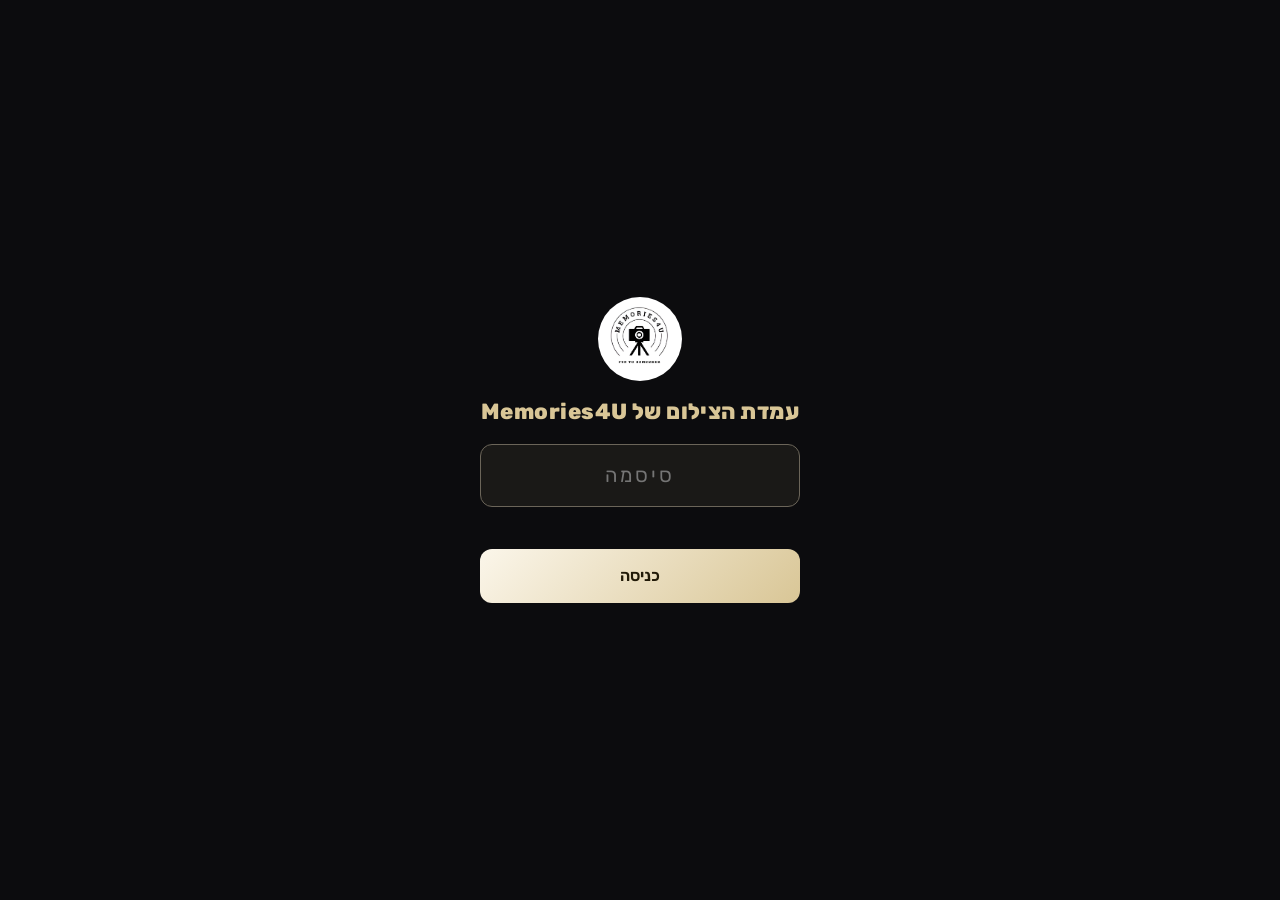
<file: index.html>
<!DOCTYPE html>
<html lang="he" dir="rtl">
<head>
<meta charset="UTF-8">
<meta name="viewport" content="width=device-width, initial-scale=1, maximum-scale=1, viewport-fit=cover">
<meta name="robots" content="noindex, nofollow">
<!-- Hints the browser to always re-check for a fresh index.html instead of
     serving a stale cached copy - matters most for the iOS "Add to Home
     Screen" standalone app, which otherwise can keep running old code for
     a while after a new version is deployed. The app.js/style.css links
     below carry their own ?v= cache-busting query string for the same
     reason - bump it whenever those files change. -->
<meta http-equiv="Cache-Control" content="no-cache, must-revalidate">
<meta name="theme-color" content="#0C0C0E">
<meta name="apple-mobile-web-app-capable" content="yes">
<meta name="apple-mobile-web-app-status-bar-style" content="black-translucent">
<meta name="apple-mobile-web-app-title" content="Memories4U">
<meta name="mobile-web-app-capable" content="yes">
<title>עמדת צילום | Memories4U</title>
<link rel="icon" type="image/svg+xml" href="assets/img/favicon.svg">
<link rel="apple-touch-icon" href="assets/img/apple-touch-icon.png">
<link rel="manifest" href="manifest.json">
<link rel="preconnect" href="https://fonts.googleapis.com">
<link rel="preconnect" href="https://fonts.gstatic.com" crossorigin>
<link rel="stylesheet" href="assets/css/style.css?v=20261029r">
<link rel="stylesheet" href="https://fonts.googleapis.com/css2?family=Great+Vibes&family=Dancing+Script:wght@600&family=Playfair+Display:ital@1&family=Amatic+SC:wght@700&family=Caveat:wght@600&family=Cormorant+Garamond:ital@1&family=Suez+One&family=Frank+Ruhl+Libre:ital,wght@0,500;1,500&family=Bellefair&family=Miriam+Libre:wght@700&family=Secular+One&family=Heebo:wght@700&family=David+Libre:wght@700&family=Alex+Brush&family=Allura&family=Parisienne&family=Tangerine:wght@700&family=Pinyon+Script&family=Mrs+Saint+Delafield&family=Sacramento&family=Yellowtail&display=swap">
<style>
  html, body {
    height: 100%;
    overflow: hidden;
    background: var(--color-bg);
    -webkit-user-select: none;
    user-select: none;
    touch-action: manipulation;
  }
  body { display: flex; flex-direction: column; }

  .screen {
    position: fixed;
    inset: 0;
    display: none;
    flex-direction: column;
    background: var(--color-bg);
  }
  .screen.active { display: flex; }

  /* ---- Lock screen ---- */
  #screen-lock {
    align-items: center;
    justify-content: center;
    padding: 24px;
    text-align: center;
    gap: 18px;
  }
  #screen-lock .badge { width: 84px; height: 84px; border-radius: 50%; }
  #screen-lock h1 {
    font-family: var(--font-heading);
    color: var(--color-gold);
    font-size: 22px;
    margin: 0;
    letter-spacing: .02em;
  }
  #lock-form {
    display: flex;
    flex-direction: column;
    gap: 12px;
    width: 100%;
    max-width: 320px;
  }
  #lock-input {
    font-family: var(--font-body);
    font-size: 20px;
    padding: 14px 16px;
    border-radius: 12px;
    border: 1px solid var(--color-border-input);
    background: var(--color-surface);
    color: var(--color-text);
    text-align: center;
    letter-spacing: .15em;
  }
  #lock-input:focus { outline: 2px solid var(--color-focus); }
  #lock-error {
    color: var(--color-error);
    font-size: 14px;
    min-height: 18px;
  }

  /* ---- Welcome screen ---- */
  #screen-welcome {
    align-items: center;
    justify-content: flex-end;
    text-align: center;
    background-image: url('assets/img/logo-welcome-bg.png');
    background-size: cover;
    background-position: center;
    padding-bottom: calc(12px + env(safe-area-inset-bottom));
  }
  /* ---- Ready screen (branded splash between welcome/settings and the
     camera) - same giant-logo background as the welcome screen, just
     without the settings gear. ---- */
  #screen-ready {
    align-items: center;
    justify-content: flex-end;
    text-align: center;
    background-image: url('assets/img/logo-welcome-bg.png');
    background-size: cover;
    background-position: center;
    padding-bottom: calc(12px + env(safe-area-inset-bottom));
  }
  #ready-start-btn {
    width: 150px;
    height: 150px;
    border-radius: 50%;
    flex-direction: column;
    white-space: normal;
    text-align: center;
    line-height: 1.2;
    padding: 10px;
    gap: 2px;
    background: #fff;
  }
  #ready-start-btn-logo {
    width: 76px;
    height: 76px;
    object-fit: contain;
  }
  #ready-start-btn span {
    font-size: 13px;
    font-weight: 700;
    color: #17140b;
  }
  /* A dark scrim behind the bottom of the screen, not just around the
     text - whatever is in the uploaded background photo down there
     (a logo, a line of text) fades out on its own, instead of relying
     on guessing how much space to leave clear above it. */
  #screen-welcome::before {
    content: '';
    position: absolute;
    inset: auto 0 0 0;
    height: 55%;
    background: linear-gradient(to bottom, rgba(12,12,14,0), rgba(12,12,14,.6) 45%, rgba(12,12,14,.92) 100%);
    pointer-events: none;
    z-index: 1;
  }
  #welcome-title {
    position: absolute;
    top: calc(26px + env(safe-area-inset-top));
    left: 0; right: 0;
    z-index: 5;
    text-align: center;
    font-family: var(--font-heading);
    font-weight: 700;
    font-size: 18px;
    color: var(--color-gold);
    text-shadow: 0 2px 8px rgba(0,0,0,.8);
    pointer-events: none;
  }
  #welcome-settings-group, #ready-back-group {
    position: absolute;
    top: calc(14px + env(safe-area-inset-top));
    z-index: 6;
    display: flex;
    flex-direction: column;
    align-items: center;
    gap: 4px;
  }
  #welcome-settings-group { left: 14px; }
  #ready-back-group { right: 14px; }
  #welcome-settings-group .floating-btn-label, #ready-back-group .floating-btn-label {
    font-size: 10px;
    color: var(--color-gold);
    text-shadow: 0 1px 6px rgba(0,0,0,.9), 0 1px 2px #000;
  }
  #brb-settings-btn {
    position: absolute;
    top: calc(14px + env(safe-area-inset-top));
    left: calc(14px + env(safe-area-inset-left));
  }
  #welcome-settings-btn, #ready-back-btn, #brb-settings-btn {
    opacity: .8;
    width: 52px;
    height: 52px;
    border-radius: 50%;
    background: var(--color-surface-2);
    border: 1px solid var(--color-border);
    color: var(--color-gold);
    display: flex;
    align-items: center;
    justify-content: center;
    font-size: 24px;
    cursor: pointer;
  }
  /* No solid card behind the text - on some background photos it showed
     up as an ugly visible gray box. Legibility comes from the scrim
     above plus text-shadow. */
  #welcome-content {
    position: relative;
    z-index: 2;
    display: flex;
    flex-direction: column;
    align-items: center;
    gap: 8px;
    padding: 0 24px;
    width: calc(100% - 48px);
    max-width: 360px;
  }
  /* The default background is already the full business logo (see
     #screen-welcome), and an uploaded custom photo replaces it via an
     inline style that overrides this - either way the small round badge
     next to the title would just be a redundant second logo. */
  #welcome-content .badge { display: none; }
  /* The logo background speaks for itself by default; the title text is
     only useful as a fallback caption over a custom (non-logo) photo. */
  #welcome-content h1 { display: none; }
  #screen-welcome.has-bg #welcome-content h1 { display: block; }
  #welcome-content h1 {
    font-family: var(--font-heading);
    color: var(--color-gold);
    font-size: 22px;
    margin: 0;
    letter-spacing: .02em;
    text-shadow: 0 2px 10px rgba(0,0,0,.9), 0 1px 3px #000;
  }
  #welcome-start-btn { font-size: 14px; box-shadow: 0 4px 20px rgba(0,0,0,.5); }

  /* ---- Event settings panel (staff only) ---- */
  #settings-panel {
    position: fixed; inset: 0;
    background: rgba(0,0,0,.75);
    display: none;
    align-items: center; justify-content: center;
    z-index: 30;
    padding: 20px;
  }
  #settings-panel.active { display: flex; }
  #settings-box {
    background: var(--color-surface);
    border: 1px solid var(--color-border);
    border-radius: 16px;
    padding: 10px;
    max-width: 460px;
    width: 100%;
    max-height: 95vh;
    overflow-y: auto;
    display: flex;
    flex-direction: column;
    gap: 7px;
  }
  #settings-box #settings-close-btn { padding: 12px; font-size: 15px; }
  #settings-box h2 {
    font-family: var(--font-heading);
    color: var(--color-gold);
    font-size: 21px;
    margin: 0;
    text-align: center;
    white-space: nowrap;
  }
  .settings-title-row { display: grid; grid-template-columns: 1fr auto 1fr; align-items: center; gap: 8px; }
  .settings-title-row h2 { grid-column: 2; }
  .settings-title-row .btn { grid-column: 3; justify-self: end; }
  /* Each group of settings sits in its own subtly-recessed card, with clear
     air between cards (the gap on #settings-box) doing the separation, so a
     screenful of buttons reads as a handful of clearly labelled groups. */
  .settings-section {
    background: var(--color-bg);
    border: 1px solid var(--color-border);
    border-radius: 12px;
    padding: 7px 10px;
    display: flex;
    flex-direction: column;
    gap: 5px;
  }
  .settings-section .settings-label { margin-top: 0; }
  .settings-section .settings-label + .settings-label { margin-top: 3px; }
  .settings-section > .btn { width: 100%; padding: 9px 12px; font-size: 14px; }
  .settings-section-title {
    font-family: var(--font-heading);
    color: var(--color-gold);
    font-size: 15px;
    font-weight: 700;
    letter-spacing: .01em;
    text-align: center;
    margin: 0;
  }
  .welcome-bg-row { display: flex; gap: 8px; }
  .welcome-bg-row label.btn { display: flex; align-items: center; justify-content: center; text-align: center; cursor: pointer; }
  .welcome-bg-row label.btn, .welcome-bg-reset-btn { flex: 1; padding: 9px 12px; font-size: 14px; }
  .visually-hidden {
    position: absolute; width: 1px; height: 1px; margin: -1px; padding: 0;
    overflow: hidden; clip: rect(0,0,0,0); white-space: nowrap; border: 0;
  }
  .settings-title-row .btn { padding: 8px 10px; font-size: 12px; white-space: nowrap; }
  .active-event-row { display: flex; align-items: center; gap: 8px; margin: 2px 0; }
  .active-event-label-big {
    font-family: var(--font-heading);
    color: var(--color-gold);
    font-size: 16px;
    font-weight: 700;
    text-align: center;
    background: var(--color-surface-2);
    border: 1px solid var(--color-border);
    border-radius: 10px;
    padding: 9px;
    margin: 0;
    flex: 1;
    min-width: 0;
  }
  .active-event-clear-btn { padding: 9px 12px; font-size: 14px; white-space: nowrap; }
  .settings-label {
    font-size: 13px;
    color: var(--color-text-muted);
    margin-top: 6px;
    text-align: center;
  }
  #welcome-bg-input {
    font-size: 13px;
    color: var(--color-text);
  }
  .settings-mode-row { display: flex; gap: 8px; }
  .settings-mode-row .btn { flex: 1; padding: 9px 12px; font-size: 14px; }
  .settings-mode-row .btn.active { background: var(--gradient-vivid); color: #211a08; }
  .save-event-row { display: flex; gap: 8px; }
  .save-event-row input[type="text"] {
    flex: 1;
    font-family: var(--font-body);
    font-size: 16px;
    padding: 10px 12px;
    border-radius: 10px;
    border: 1px solid var(--color-border-input);
    background: var(--color-bg);
    color: var(--color-text);
  }
  .save-event-row .btn { padding: 10px 14px; font-size: 14px; white-space: nowrap; }
  #saved-events-list { display: flex; flex-direction: column; gap: 6px; }
  .saved-event-row {
    display: flex;
    flex-direction: column;
    gap: 6px;
    background: var(--color-bg);
    border: 1px solid var(--color-border);
    border-radius: 10px;
    padding: 8px 10px;
  }
  .saved-event-row-top { display: flex; align-items: center; justify-content: space-between; gap: 8px; }
  .saved-event-row-actions { display: flex; gap: 3px; }
  .saved-event-row-actions .btn { flex: 1; min-width: 0; }
  .saved-event-row-actions .btn[disabled] { opacity: .35; }
  .saved-event-name {
    font-size: 14px;
    font-weight: 700;
    color: var(--color-text);
    background: var(--color-surface-2);
    border: 1px solid var(--color-border);
    border-radius: 8px;
    padding: 8px 10px;
    width: 100%;
    min-width: 0;
    overflow: hidden;
    text-overflow: ellipsis;
    white-space: nowrap;
    text-align: center;
    box-sizing: border-box;
  }
  .saved-event-name-input {
    flex: 1; font-size: 13px; color: var(--color-text);
    background: var(--color-surface); border: 1px solid var(--color-gold);
    border-radius: 6px; padding: 4px 8px; min-width: 0;
  }
  .saved-event-row .btn { padding: 6px 2px; font-size: 15px; }
  .saved-event-row .btn-icon-label {
    display: block;
    font-size: 6.5px;
    margin-top: 2px;
    color: var(--color-text-muted);
    white-space: normal;
    line-height: 1.15;
    overflow-wrap: break-word;
  }

  /* ---- Generic small modal (event info / print bridge address) ----
     Plain on-screen modals instead of window.prompt(), which was found
     to freeze the live camera video on iOS. */
  .modal-overlay {
    position: fixed; inset: 0;
    background: rgba(0,0,0,.75);
    display: none;
    align-items: center; justify-content: center;
    z-index: 30;
    padding: 20px;
  }
  .modal-overlay.active { display: flex; }
  #confirm-modal { z-index: 60; }
  .modal-box {
    background: var(--color-surface);
    border: 1px solid var(--color-border);
    border-radius: 16px;
    padding: 20px;
    max-width: 360px;
    width: 100%;
    display: flex;
    flex-direction: column;
    gap: 10px;
  }
  #events-manager-panel .modal-box { max-width: 420px; max-height: 86vh; overflow-y: auto; }
  .modal-box h2 {
    font-family: var(--font-heading);
    color: var(--color-gold);
    font-size: 18px;
    margin: 0 0 6px;
  }
  .modal-box input[type="text"], .modal-box input[type="password"] {
    font-family: var(--font-body);
    font-size: 16px;
    padding: 12px 14px;
    border-radius: 10px;
    border: 1px solid var(--color-border-input);
    background: var(--color-bg);
    color: var(--color-text);
  }
  .modal-box input[type="password"] { text-align: center; letter-spacing: .15em; }
  .modal-error { color: var(--color-error); font-size: 13px; min-height: 16px; margin: 0; }
  .modal-actions { display: flex; gap: 8px; margin-top: 6px; }
  .modal-actions .btn { flex: 1; }

  .btn {
    font-family: var(--font-heading);
    font-weight: 600;
    font-size: 16px;
    border: none;
    border-radius: 12px;
    padding: 14px 20px;
    cursor: pointer;
    background: var(--gradient-vivid);
    color: #211a08;
  }
  .btn:active { transform: scale(.97); }
  .btn-ghost {
    background: var(--color-surface-2);
    color: var(--color-text);
    border: 1px solid var(--color-border);
  }

  /* ---- Top bar ---- */
  /* No solid fill - it was showing up as a visible gray bar/square
     sitting above whatever's underneath (the photo, the camera feed).
     The icon buttons already have their own circular background, and
     the brand text gets a shadow instead, so the bar blends in. */
  .topbar {
    display: flex;
    align-items: center;
    justify-content: space-between;
    padding: calc(10px + env(safe-area-inset-top)) 14px 10px;
    z-index: 5;
  }
  .topbar .brand {
    font-family: var(--font-heading);
    color: var(--color-gold);
    font-weight: 700;
    font-size: 15px;
    letter-spacing: .04em;
    text-shadow: 0 1px 6px rgba(0,0,0,.9), 0 1px 2px #000;
  }
  .gallery-title-wrap { display: flex; flex-direction: column; align-items: center; gap: 2px; }
  #screen-gallery.guest-gallery .topbar { position: relative; }
  #screen-gallery.guest-gallery .gallery-title-wrap { position: absolute; left: 50%; transform: translateX(-50%); top: calc(10px + env(safe-area-inset-top)); }
  .gallery-event-name { font-size: 15px; font-weight: 700; color: var(--color-text, #f5f0e6); text-shadow: 0 1px 4px rgba(0,0,0,.9); max-width: 60vw; white-space: nowrap; overflow: hidden; text-overflow: ellipsis; }
  .gallery-event-name:empty { display: none; }
  .gallery-count-label {
    font-size: 11px;
    color: var(--color-text-muted);
    text-shadow: 0 1px 4px rgba(0,0,0,.9);
  }
  .topbar .icon-btn {
    width: 40px; height: 40px;
    border-radius: 50%;
    background: var(--color-surface-2);
    border: 1px solid var(--color-border);
    color: var(--color-gold);
    display: flex; align-items: center; justify-content: center;
    font-size: 18px;
    cursor: pointer;
  }
  .trash-viewer .icon-btn { width: 44px; height: 44px; flex-shrink: 0; border-radius: 50%; background: var(--color-surface-2); border: 1px solid var(--color-border); color: var(--color-gold); display: flex; align-items: center; justify-content: center; font-size: 22px; cursor: pointer; }
  .icon-btn-spacer { width: 40px; height: 40px; flex-shrink: 0; }
  /* Still building, running quietly in the background - gold pulse. */
  .zip-building { animation: btn-pulse-gold 1s ease-in-out infinite; border-color: var(--color-gold) !important; }
  @keyframes btn-pulse-gold { 0%, 100% { box-shadow: 0 0 0 0 rgba(217,198,150,.55); } 50% { box-shadow: 0 0 0 7px rgba(217,198,150,0); } }
  /* File is ready and waiting for the tap that delivers it - solid green,
     unmistakably different from the gold "still working" pulse. */
  .pulse-ready { animation: btn-pulse-green 1s ease-in-out infinite; border-color: #4caf50 !important; background: rgba(76,175,80,.18) !important; color: #7ddc81 !important; }
  @keyframes btn-pulse-green { 0%, 100% { box-shadow: 0 0 0 0 rgba(76,175,80,.55); } 50% { box-shadow: 0 0 0 7px rgba(76,175,80,0); } }
  .topbar-actions { display: flex; align-items: flex-start; gap: 8px; }
  .topbar-actions .icon-btn:disabled { opacity: .35; cursor: default; }
  .icon-btn-group { display: flex; flex-direction: column; align-items: center; gap: 3px; }
  .icon-btn-group .icon-btn-label {
    font-size: 9px;
    color: var(--color-text-muted);
    line-height: 1;
    white-space: nowrap;
  }
  #screen-result .icon-btn-group .icon-btn-label { font-size: 11px; }
  .topbar .camera-last-photo-btn { width: 64px; height: 64px; padding: 0; overflow: hidden; }
  .camera-last-photo-btn img { width: 100%; height: 100%; object-fit: cover; border-radius: 50%; }
  .shot-thumbs {
    position: absolute;
    bottom: 56px; left: 0; right: 0;
    display: flex;
    justify-content: center;
    gap: 14px;
    z-index: 3;
    pointer-events: none;
  }
  .shot-thumb {
    position: relative;
    width: 84px; height: 84px;
    border-radius: 14px;
    border: 3px solid rgba(255,255,255,.5);
    background: rgba(0,0,0,.35) center/cover no-repeat;
  }
  .shot-thumb.filled { border-color: var(--color-gold); }
  /* The shot number stays visible (as a small badge) even once the
     thumbnail fills with the actual photo, instead of disappearing -
     easier to tell shots 1/2/3 apart at a glance mid-sequence. */
  .shot-thumb span {
    position: absolute;
    bottom: 4px; right: 4px;
    min-width: 22px; height: 22px;
    padding: 0 4px;
    border-radius: 999px;
    background: rgba(0,0,0,.65);
    display: flex; align-items: center; justify-content: center;
    color: #fff;
    font-family: var(--font-heading);
    font-weight: 700;
    font-size: 14px;
  }

  /* ---- Camera screen ---- */
  #screen-camera { background: #000; }
  .cam-wrap {
    position: relative;
    flex: 1;
    overflow: hidden;
    background: #000;
  }
  #video {
    position: absolute; inset: 0;
    width: 100%; height: 100%;
    object-fit: cover;
    transform: scaleX(-1);
  }
  #flash {
    position: absolute; inset: 0;
    background: #fff;
    opacity: 0;
    pointer-events: none;
  }
  #countdown {
    position: absolute; inset: 0;
    display: flex; align-items: center; justify-content: center;
    pointer-events: none;
    opacity: 0;
    transition: opacity .15s ease;
  }
  .countdown-ring {
    position: absolute;
    width: 300px; height: 300px;
    transform: rotate(-90deg);
  }
  .countdown-ring-track {
    fill: none;
    stroke: rgba(255,255,255,.25);
    stroke-width: 6;
  }
  #countdown-ring-progress {
    fill: none;
    stroke: var(--color-gold);
    stroke-width: 6;
    stroke-linecap: round;
    stroke-dasharray: 326.7;
    stroke-dashoffset: 326.7;
  }
  #countdown-ring-progress.running {
    animation: countdown-ring-fill .8s linear forwards;
  }
  @keyframes countdown-ring-fill {
    from { stroke-dashoffset: 0; }
    to { stroke-dashoffset: 326.7; }
  }
  #countdown-number {
    position: relative;
    font-family: var(--font-heading);
    font-size: 140px;
    font-weight: 800;
    color: #fff;
    text-shadow: 0 4px 24px rgba(0,0,0,.6);
  }
  #shot-indicator {
    position: absolute;
    top: 14px; left: 0; right: 0;
    text-align: center;
    color: #fff;
    font-family: var(--font-heading);
    font-weight: 700;
    font-size: 14px;
    text-shadow: 0 2px 8px rgba(0,0,0,.6);
    pointer-events: none;
    opacity: 0;
    transition: opacity .2s ease;
  }
  #shot-indicator.show { opacity: 1; }
  .mode-toggle {
    position: absolute;
    top: 14px; left: 50%;
    transform: translateX(-50%);
    display: flex;
    background: rgba(12,12,14,.55);
    border: 1px solid rgba(217,198,150,.4);
    border-radius: 999px;
    padding: 4px;
    gap: 4px;
    z-index: 3;
  }
  .mode-toggle button {
    font-family: var(--font-body);
    font-size: 13px;
    font-weight: 600;
    border: none;
    border-radius: 999px;
    padding: 7px 14px;
    background: transparent;
    color: rgba(255,255,255,.75);
    cursor: pointer;
  }
  .mode-toggle button.active {
    background: var(--gradient-vivid);
    color: #211a08;
  }
  .cam-hint {
    position: absolute;
    bottom: 14px; left: 0; right: 0;
    text-align: center;
    color: rgba(255,255,255,.85);
    font-size: 13px;
    pointer-events: none;
  }
  .cam-controls {
    display: flex;
    align-items: center;
    justify-content: center;
    padding: 18px 18px calc(18px + env(safe-area-inset-bottom));
    background: var(--color-bg-alt);
  }
  #shutter-btn {
    width: 120px; height: 120px;
    border-radius: 50%;
    background: #fff;
    border: 6px solid var(--color-gold-soft);
    cursor: pointer;
    padding: 0;
    overflow: hidden;
  }
  #shutter-btn img { width: 100%; height: 100%; object-fit: cover; border-radius: 50%; }
  #shutter-btn:active { transform: scale(.94); }
  #shutter-btn[disabled] { opacity: .5; }
  .cam-error {
    position: absolute; inset: 0;
    display: flex; flex-direction: column; align-items: center; justify-content: center;
    gap: 12px; padding: 24px; text-align: center;
    color: var(--color-text-muted);
    background: var(--color-bg);
  }

  /* ---- Result screen ---- */
  #screen-result { align-items: center; }
  /* #screen-result centers its children, which used to be fine for the
     topbar since it had 3 items spanning its own width - but with only
     the back button left, that centered the whole (now content-sized)
     topbar box instead of pinning the button to the screen's edge. */
  #screen-result .topbar { align-self: stretch; }
  .result-photo-wrap {
    position: relative;
    overflow: hidden;
    flex: 1;
    width: 100%;
    display: flex;
    align-items: center;
    justify-content: center;
    padding: 12px;
    min-height: 0;
  }
  #result-canvas-view {
    max-width: 100%;
    max-height: 100%;
    border-radius: 10px;
    box-shadow: var(--shadow-gold);
  }
  .result-fab-col {
    position: absolute;
    top: 50%;
    /* Pulled in further from the screen edge than a plain safe-area
       inset would give - the physical booth enclosure/stand around the
       iPad sits close enough to the glass that icons right at the edge
       were getting physically blocked/hard to reach. */
    left: calc(12px + env(safe-area-inset-left) + 44px);
    transform: translateY(-50%);
    display: flex;
    flex-direction: column;
    gap: 20px;
    z-index: 4;
  }
  .result-fab-col-right {
    position: absolute;
    top: 50%;
    right: calc(12px + env(safe-area-inset-right) + 44px);
    transform: translateY(-50%);
    display: flex;
    flex-direction: column;
    gap: 20px;
    z-index: 4;
  }
  /* Prev/next through the admin gallery without bouncing back to the grid
     each time - staff only (never shown for a guest's own just-taken
     photo). Overlaid on the photo itself, just inside the fab columns. */
  .result-nav-btn {
    position: absolute;
    top: 50%;
    transform: translateY(-50%);
    width: 44px;
    height: 44px;
    border-radius: 50%;
    background: rgba(12,12,14,.6);
    border: 1px solid var(--color-border);
    color: var(--color-gold);
    font-size: 26px;
    line-height: 1;
    display: flex;
    align-items: center;
    justify-content: center;
    z-index: 5;
    cursor: pointer;
  }
  .result-nav-btn[disabled] { opacity: .3; }
  /* This is an RTL app - "previous" (toward the newest photo) reads as
     going back toward the start of the gallery grid, which in RTL sits on
     the RIGHT; "next" (toward older photos) continues further into the
     grid, which reads LEFT. Positioned opposite their glyph's own visual
     side so each arrow points inward, toward the photo it's about to
     reveal, matching common carousel convention. */
  .result-nav-prev { right: calc(12px + env(safe-area-inset-right) + 44px + 60px); }
  .result-nav-next { left: calc(12px + env(safe-area-inset-left) + 44px + 60px); }
  .fab-item {
    display: flex;
    flex-direction: column;
    align-items: center;
    gap: 5px;
  }
  .fab-btn {
    width: 92px;
    height: 92px;
    border-radius: 50%;
    border: 1px solid var(--color-border);
    background: rgba(12,12,14,.72);
    color: var(--color-gold);
    font-size: 40px;
    display: flex;
    align-items: center;
    justify-content: center;
    cursor: pointer;
    box-shadow: 0 4px 16px rgba(0,0,0,.4);
  }
  .fab-btn:active { transform: scale(.94); }
  .fab-btn[disabled] { opacity: .55; }
  .fab-btn.active {
    background: var(--color-gold);
    color: #211a08;
    border-color: var(--color-gold);
  }
  .fab-label {
    font-family: var(--font-body);
    font-size: 14px;
    font-weight: 600;
    color: var(--color-text);
    text-shadow: 0 1px 4px rgba(0,0,0,.8);
  }
  .copies-stepper {
    display: flex;
    align-items: center;
    gap: 7px;
    background: rgba(12,12,14,.72);
    border: 1px solid var(--color-border);
    border-radius: 999px;
    padding: 3px 9px;
  }
  .copies-stepper button {
    width: 22px; height: 22px;
    border-radius: 50%;
    border: none;
    background: var(--color-gold);
    color: #211a08;
    font-size: 15px;
    font-weight: 700;
    line-height: 1;
    cursor: pointer;
  }
  .copies-stepper span {
    font-size: 15px;
    font-weight: 600;
    color: var(--color-text);
    min-width: 14px;
    text-align: center;
  }
  .fab-btn-danger { color: #e06a5f; }
  /* GIF button reads as a wordmark instead of an icon - the 40px emoji
     font-size above is far too big for plain text at this button size. */
  #btn-gif {
    font-family: var(--font-heading);
    font-size: 20px;
    font-weight: 700;
    letter-spacing: .02em;
  }
  /* ---- Gallery screen ---- */
  #screen-gallery { }
  .gallery-grid {
    flex: 1;
    overflow-y: auto;
    display: grid;
    grid-template-columns: repeat(auto-fill, minmax(84px, 1fr));
    grid-auto-rows: max-content;
    gap: 8px;
    padding: 10px;
  }
  .gallery-item {
    display: flex;
    flex-direction: column;
    align-self: start;
    border-radius: 8px;
    overflow: hidden;
    border: 1px solid var(--color-border);
    cursor: pointer;
    background: var(--color-surface);
  }
  .gallery-item.selected { border: 3px solid var(--color-gold); }
  .gallery-item-photo { position: relative; aspect-ratio: 1/3; }
  .gallery-item-date {
    padding: 3px 6px;
    background: var(--color-surface-2);
    color: var(--color-gold);
    font-size: 10.5px;
    line-height: 1.5;
    text-align: center;
    pointer-events: none;
    direction: ltr; /* without this, RTL bidi reorders date vs time between each other */
  }
  .trash-event {
    position: absolute; left: 0; right: 0; bottom: 0;
    padding: 3px 6px;
    background: rgba(12,12,14,.78);
    color: var(--color-text);
    font-size: 11px;
    text-align: center;
    white-space: nowrap; overflow: hidden; text-overflow: ellipsis;
  }
  /* In selection mode a horizontal drag across tiles selects them (like the
     Photos app) while a vertical drag still scrolls the grid. */
  .trash-view-btn {
    position: absolute; top: 6px; right: 6px;
    width: 34px; height: 34px; border-radius: 50%;
    background: rgba(12,12,14,.75); border: 1.5px solid var(--color-gold);
    font-size: 16px; line-height: 1; padding: 0; cursor: pointer;
    display: flex; align-items: center; justify-content: center;
  }
  .trash-viewer {
    position: fixed; inset: 0; z-index: 40; background: #000;
    display: none; flex-direction: column;
    padding-bottom: env(safe-area-inset-bottom);
  }
  .trash-viewer.active { display: flex; }
  .trash-viewer-top { display: flex; align-items: center; justify-content: space-between; padding: calc(10px + env(safe-area-inset-top)) 14px 10px; }
  .trash-viewer-event { color: var(--color-text); font-size: 14px; text-align: center; }
  .trash-viewer-body { flex: 1; min-height: 0; display: flex; align-items: center; justify-content: center; padding: 0 64px; }
  .trash-viewer-frame { position: relative; display: flex; max-width: 100%; }
  .trash-viewer-frame img { display: block; max-width: 100%; max-height: calc(100dvh - 190px - env(safe-area-inset-top) - env(safe-area-inset-bottom)); object-fit: contain; }
  .trash-viewer-frame .icon-btn { position: absolute; top: 50%; transform: translateY(-50%); }
  #trash-viewer-prev { left: calc(100% + 10px); }
  #trash-viewer-next { right: calc(100% + 10px); }
  .trash-viewer-actions { display: flex; gap: 10px; justify-content: center; padding: 12px 14px 16px; }
  .gallery-grid.selecting .gallery-item { touch-action: pan-y; }
  .gallery-grid.selecting img { pointer-events: none; -webkit-touch-callout: none; }
  .gallery-item-photo img { width: 100%; height: 100%; object-fit: contain; display: block; }
  .gallery-check {
    position: absolute;
    top: 6px; left: 6px;
    width: 26px; height: 26px;
    border-radius: 50%;
    background: rgba(12,12,14,.75);
    border: 1.5px solid var(--color-gold);
    color: var(--color-gold);
    font-size: 15px;
    font-weight: 700;
    display: flex;
    align-items: center;
    justify-content: center;
  }
  .gallery-empty {
    flex: 1; display: flex; align-items: center; justify-content: center;
    color: var(--color-text-muted); font-size: 15px; padding: 24px; text-align: center;
  }
  .gallery-toolbar {
    display: flex;
    gap: 8px;
    padding: 10px 14px 0;
  }
  .gallery-toolbar .btn { flex: 1; padding: 9px; font-size: 13px; }

  /* ---- Print layout (fallback path only - used when the print-bridge
     isn't reachable and the OS print dialog is used directly; paper size
     is whatever the user picks there, so this fills it responsively
     rather than forcing a fixed physical size) ---- */
  #print-area { display: none; }
  @media print {
    html, body { background: #fff !important; }
    body > *:not(#print-area) { display: none !important; }
    #print-area {
      display: flex !important;
      align-items: center;
      justify-content: center;
      width: 100%;
      height: 100vh;
    }
    #print-area img { max-width: 100%; max-height: 100%; object-fit: contain; }
    @page { margin: 0.25in; }
  }

  #qr-panel {
    position: fixed; inset: 0;
    background: rgba(0,0,0,.75);
    display: none;
    align-items: center; justify-content: center;
    z-index: 20;
    padding: 20px;
  }
  #qr-panel.active { display: flex; }
  #qr-box {
    background: var(--color-gold-soft);
    padding: 20px;
    border-radius: 16px;
    text-align: center;
    max-width: 320px;
  }
  #qr-box svg { width: 100%; height: auto; }
  #qr-box p { color: #1a1610; font-family: var(--font-body); margin: 10px 0 0; font-size: 14px; }
  #qr-box .btn { margin-top: 14px; width: 100%; }
  @keyframes qr-spin { to { transform: rotate(360deg); } }
  .qr-spinner {
    width: 46px; height: 46px; margin: 24px auto;
    border: 4px solid rgba(26,22,16,.15);
    border-top-color: #1a1610;
    border-radius: 50%;
    animation: qr-spin .8s linear infinite;
  }

  #gif-panel {
    position: fixed; inset: 0;
    background: rgba(0,0,0,.75);
    display: none;
    align-items: center; justify-content: center;
    z-index: 20;
    padding: 20px;
  }
  #gif-panel.active { display: flex; }
  #gif-box {
    background: var(--color-gold-soft);
    padding: 20px;
    border-radius: 16px;
    text-align: center;
    max-width: 320px;
    width: 100%;
  }
  #gif-box img { width: 100%; height: auto; border-radius: 10px; display: block; }
  #gif-box .btn { margin-top: 14px; width: 100%; }
  #gif-box .btn + .btn { margin-top: 8px; }

  .toast {
    position: fixed;
    bottom: 18px; left: 50%;
    transform: translateX(-50%);
    background: var(--color-surface-2);
    color: var(--color-text);
    border: 1px solid var(--color-border);
    padding: 10px 18px;
    border-radius: 999px;
    font-size: 14px;
    z-index: 50;
    opacity: 0;
    pointer-events: none;
    transition: opacity .2s ease;
  }
  .toast.show { opacity: 1; }

  /* ---- "Be right back" overlay ---- */
  /* z-index sits BELOW #settings-panel (30) on purpose - otherwise
     turning this on while settings happens to be open would bury the
     one button that turns it back off. Still above every normal screen
     (camera, welcome, result...), which is all it needs to hide. */
  #brb-overlay {
    position: fixed; inset: 0;
    z-index: 25;
    background: var(--color-bg);
    display: none;
    flex-direction: column;
    align-items: center;
    justify-content: center;
    text-align: center;
    gap: 28px;
    padding: 24px;
  }
  #brb-overlay.active { display: flex; }
  #brb-overlay img { width: 260px; height: 260px; border-radius: 50%; }
  #brb-overlay h1 {
    font-family: var(--font-heading);
    color: var(--color-gold);
    font-size: 80px;
    margin: 0;
  }
  #brb-overlay p {
    color: var(--color-text-muted);
    font-size: 34px;
    margin: 0;
    max-width: 800px;
  }

  /* ---- Design editor ---- */
  #screen-design { background: var(--color-bg-alt); }
  .design-tabs {
    display: flex;
    gap: 8px;
    padding: 10px 14px 0;
  }
  .design-tabs button {
    flex: 1;
    font-family: var(--font-body);
    font-size: 14px;
    font-weight: 600;
    padding: 9px;
    border-radius: 999px;
    border: 1px solid var(--color-border);
    background: var(--color-surface-2);
    color: var(--color-text-muted);
    cursor: pointer;
  }
  .design-tabs button.active {
    background: var(--gradient-vivid);
    color: #211a08;
    border-color: transparent;
  }
  .design-preview-wrap {
    flex: 1;
    display: flex;
    align-items: center;
    justify-content: center;
    padding: 10px;
    min-height: 0;
    overflow: hidden;
  }
  #design-canvas {
    max-width: 100%;
    max-height: 100%;
    border-radius: 8px;
    box-shadow: var(--shadow-gold);
    touch-action: none;
    cursor: grab;
  }
  .design-controls {
    background: var(--color-bg-alt);
    border-top: 1px solid var(--color-border);
    padding: 12px 16px 18px;
    max-height: 48vh;
    overflow-y: auto;
  }
  .design-row {
    display: flex;
    align-items: center;
    gap: 10px;
    margin-bottom: 10px;
  }
  .design-row label {
    width: 130px;
    flex-shrink: 0;
    font-size: 13px;
    color: var(--color-text-muted);
  }
  .design-row input[type="range"] { flex: 1; }
  .design-row .val {
    width: 34px;
    text-align: left;
    font-size: 12px;
    color: var(--color-text-muted);
  }
  .design-row .val-input {
    width: 52px;
    flex-shrink: 0;
    text-align: center;
    font-size: 12px;
    color: var(--color-text);
    background: var(--color-surface);
    border: 1px solid var(--color-border);
    border-radius: 6px;
    padding: 4px 2px;
  }
  .design-row input[type="color"] {
    flex: 1;
    height: 34px;
    padding: 0;
    border: 1px solid var(--color-border);
    border-radius: 8px;
    background: none;
  }
  /* font-size is 16px minimum on every text input in this file
     deliberately - iOS Safari auto-zooms the whole page on focus for
     any input under 16px, which in this fixed-position app layout
     looked like the screen "running away" while typing. */
  .design-select {
    flex: 1;
    font-family: var(--font-body);
    font-size: 16px;
    padding: 8px 10px;
    border-radius: 8px;
    border: 1px solid var(--color-border);
    background: var(--color-surface);
    color: var(--color-text);
  }
  .emoji-picker {
    flex: 1;
    display: flex;
    flex-wrap: wrap;
    gap: 6px;
    align-items: center;
  }
  .emoji-opt {
    width: 38px;
    height: 38px;
    flex-shrink: 0;
    font-size: 19px;
    border-radius: 10px;
    border: 1px solid var(--color-border);
    background: var(--color-surface);
    cursor: pointer;
    display: flex;
    align-items: center;
    justify-content: center;
  }
  .emoji-opt.active { border-color: var(--color-gold); background: var(--color-gold-soft); }
  .emoji-picker .design-select { flex-basis: 100%; margin-top: 6px; }

  /* ---- Design editor: layer chips, add row, per-layer panel ---- */
  .layer-chips {
    display: flex;
    flex-wrap: wrap;
    gap: 6px;
    margin-bottom: 8px;
  }
  .layer-chip {
    font-family: var(--font-body);
    font-size: 13px;
    padding: 7px 12px;
    border-radius: 999px;
    border: 1px solid var(--color-border);
    background: var(--color-surface);
    color: var(--color-text);
    cursor: pointer;
    unicode-bidi: plaintext;
  }
  .layer-chip.active { border-color: var(--color-gold); background: var(--color-gold-soft); color: #211a08; }
  .layer-add-row { display: flex; gap: 8px; margin-bottom: 12px; }
  .layer-add-row .btn { flex: 1; padding: 9px; font-size: 13px; }
  .layer-panel {
    border: 1px solid var(--color-border);
    border-radius: 12px;
    padding: 12px;
    margin-bottom: 14px;
    background: var(--color-bg);
    display: flex;
    flex-direction: column;
    gap: 10px;
  }
  .layer-actions { display: flex; gap: 6px; }
  .layer-nudge { display: flex; flex-direction: column; gap: 6px; }
  .nudge-row { display: flex; gap: 6px; }
  .nudge-row .layer-action-btn { flex: 1; }
  .layer-action-btn { flex: 1; padding: 8px; font-size: 12px; white-space: nowrap; }
  .bold-toggle-btn { padding: 6px 16px; font-weight: 700; font-size: 15px; line-height: 1; }
  .bold-toggle-btn[aria-pressed="true"] { border-color: var(--color-gold); background: var(--color-gold-soft); color: #211a08; }
  .btn-danger { border-color: #7a2f2f; color: #e08a8a; }
  .layer-panel .emoji-picker + .design-select { margin-top: 6px; }
  .design-section-title {
    font-family: var(--font-heading);
    color: var(--color-gold);
    font-size: 14px;
    margin: 4px 0 8px;
  }
  .design-hint {
    font-size: 12px;
    color: var(--color-text-muted);
    text-align: center;
    margin: 0 0 10px;
  }
  .font-hebrew-warn {
    color: #e0a030; text-align: start; margin: -4px 0 10px;
  }
</style>
</head>
<body>

<!-- ============ LOCK SCREEN ============ -->
<div id="screen-lock" class="screen active">
  <img class="badge" src="assets/img/logo-brb.png" alt="Memories4U">
  <h1>עמדת הצילום של Memories4U</h1>
  <form id="lock-form" autocomplete="off">
    <input id="lock-input" type="password" inputmode="text" placeholder="סיסמה" autocomplete="off">
    <div id="lock-error"></div>
    <button type="submit" class="btn">כניסה</button>
  </form>
</div>

<!-- ============ WELCOME SCREEN ============ -->
<div id="screen-welcome" class="screen">
  <div id="welcome-settings-group">
    <button class="icon-btn" id="welcome-settings-btn" aria-label="הגדרות אירוע" title="הגדרות אירוע">⚙️</button>
    <span class="floating-btn-label">הגדרות</span>
  </div>
  <span id="welcome-title">הגדרות</span>
  <div id="welcome-content">
    <img class="badge" src="assets/img/logo-brb.png" alt="Memories4U">
    <h1>עמדת הצילום של Memories4U</h1>
    <button class="btn" id="welcome-start-btn">
      <img id="welcome-start-btn-logo" src="assets/img/logo-brb.png" alt="">
      <span>התחילו לצלם</span>
    </button>
  </div>
</div>

<!-- ============ READY SCREEN (branded splash right before the camera) ============ -->
<div id="screen-ready" class="screen">
  <div id="ready-back-group">
    <button class="icon-btn" id="ready-back-btn" aria-label="חזרה" title="חזרה">‹</button>
    <span class="floating-btn-label">חזור</span>
  </div>
  <button class="btn" id="ready-start-btn">
    <img id="ready-start-btn-logo" src="assets/img/logo-brb.png" alt="">
    <span>התחילו לצלם</span>
  </button>
</div>

<!-- ============ EVENT SETTINGS PANEL (staff only) ============ -->
<div id="settings-panel">
  <div id="settings-box">
    <div class="settings-title-row">
      <h2>הגדרות אירוע</h2>
      <button type="button" class="btn btn-ghost" id="check-update-btn">🔄 רענון</button>
    </div>
    <div class="active-event-row">
      <p id="active-event-label" class="active-event-label-big"></p>
      <button type="button" class="btn btn-ghost active-event-clear-btn" id="clear-active-event-btn" title="ניקוי האירוע הפעיל">✖</button>
    </div>

    <div class="settings-section">
      <button type="button" class="btn btn-ghost" id="events-manager-btn">📋 ניהול אירועים ושמורים</button>
    </div>

    <div class="settings-section">
      <label class="settings-section-title">מצב צילום (קבוע לכל האירוע)</label>
      <div class="settings-mode-row">
        <button type="button" class="btn btn-ghost" id="settings-mode-strip">📸 סטריפ 3</button>
        <button type="button" class="btn btn-ghost" id="settings-mode-wide">🖼 תמונה רחבה</button>
      </div>
      <label class="settings-label">רקע לצילום (אופציונלי - מחליף את הרקע האמיתי מאחורי המצטלם)</label>
      <div class="settings-mode-row settings-mode-row-4">
        <button type="button" class="btn btn-ghost" id="bg-mode-none">ללא</button>
        <button type="button" class="btn btn-ghost" id="bg-mode-white">לבן</button>
        <button type="button" class="btn btn-ghost" id="bg-mode-black">שחור</button>
        <button type="button" class="btn btn-ghost" id="bg-mode-green">ירוק</button>
      </div>
    </div>

    <div class="settings-section">
      <label class="settings-section-title">עיצוב ומיתוג</label>
      <div class="settings-mode-row">
        <button type="button" class="btn btn-ghost" id="event-settings-btn">📝 פרטי אירוע</button>
        <button type="button" class="btn btn-ghost" id="design-editor-btn">🎨 עריכת עיצוב</button>
      </div>
      <div class="welcome-bg-row">
        <label for="welcome-bg-input" class="btn btn-ghost">🖼 רקע למסך הפתיחה</label>
        <button class="btn btn-ghost welcome-bg-reset-btn" id="welcome-bg-clear-btn" title="איפוס רקע לברירת מחדל">🧹 איפוס רקע</button>
      </div>
    </div>

    <div class="settings-section">
      <label class="settings-section-title">גלריה</label>
      <button type="button" class="btn btn-ghost" id="open-gallery-btn">🖼 גלריה</button>
    </div>

    <div class="settings-section">
      <label class="settings-section-title">שליטה מרחוק</label>
      <div class="settings-mode-row">
        <button type="button" class="btn btn-ghost" id="remote-link-btn">📱 שליטה מהפלאפון</button>
        <button type="button" class="btn btn-ghost" id="remote-disconnect-btn">🔌 ניתוק שליטה</button>
      </div>
      <button type="button" class="btn btn-ghost" id="brb-toggle-btn">🚻 תכף נשוב</button>
    </div>

    <div class="settings-section">
      <label class="settings-section-title">הדפסה</label>
      <button type="button" class="btn btn-ghost" id="print-settings-btn">🖨️ כתובת הדפסה</button>
    </div>

    <input type="file" id="welcome-bg-input" accept="image/*" class="visually-hidden">
    <button class="btn" id="settings-close-btn">סגירה</button>
  </div>
</div>

<!-- ============ EVENTS MANAGER (save/load/rename/delete, moved out of the
     main settings panel so that one stays short and doesn't scroll) ======= -->
<div id="events-manager-panel" class="modal-overlay">
  <div class="modal-box">
    <h2>📋 ניהול אירועים</h2>
    <div class="save-event-row">
      <input type="text" id="save-event-name-input" placeholder="שם לשמירה, למשל דויד ושושנה">
      <button class="btn btn-ghost" id="save-event-btn">💾 שמירה</button>
    </div>
    <div id="saved-events-list"></div>
    <div class="settings-mode-row">
      <button type="button" class="btn btn-ghost" id="archived-events-btn">📁 אירועים שמורים</button>
      <button type="button" class="btn btn-ghost" id="event-trash-btn">🗑️ אירועים שנמחקו</button>
    </div>
    <div class="modal-actions">
      <button class="btn" id="events-manager-close-btn">סגירה</button>
    </div>
  </div>
</div>

<!-- ============ ARCHIVED EVENTS FOLDER ============ -->
<div id="archive-panel" class="modal-overlay">
  <div class="modal-box">
    <h2>📁 אירועים שמורים בתיקייה</h2>
    <div id="archived-events-list"></div>
    <div class="modal-actions">
      <button class="btn" id="archive-close-btn">סגירה</button>
    </div>
  </div>
</div>

<!-- ============ DELETED EVENTS RECYCLE BIN ============ -->
<div id="event-trash-panel" class="modal-overlay">
  <div class="modal-box">
    <h2>🗑️ אירועים שנמחקו</h2>
    <div id="event-trash-list"></div>
    <div class="modal-actions">
      <button class="btn" id="event-trash-close-btn">סגירה</button>
    </div>
  </div>
</div>

<!-- ============ "NO ACTIVE EVENT" BLOCK ============ -->
<div id="no-event-panel" class="modal-overlay">
  <div class="modal-box">
    <h2>צריך לטעון אירוע</h2>
    <p class="design-hint">כדי להתחיל לצלם צריך קודם לטעון או ליצור אירוע דרך ⚙️ הגדרות.</p>
    <div class="modal-actions">
      <button class="btn btn-ghost" id="no-event-cancel-btn">סגירה</button>
      <button class="btn" id="no-event-open-settings-btn">⚙️ פתיחת הגדרות</button>
    </div>
  </div>
</div>

<!-- ============ EVENT INFO MODAL (title/date printed on the strip) ============ -->
<div class="modal-overlay" id="event-modal">
  <div class="modal-box">
    <h2>פרטי האירוע</h2>
    <label class="settings-label">שם האירוע (יודפס על הסטריפ)</label>
    <input type="text" id="event-title-input" placeholder="למשל החתונה של דנה ויוסי">
    <label class="settings-label">תאריך האירוע (יודפס על הסטריפ), למשל 27 | נובמבר | 2026</label>
    <input type="text" id="event-date-input" placeholder="27 | נובמבר | 2026">
    <div class="modal-actions">
      <button class="btn btn-ghost" id="event-modal-cancel">ביטול</button>
      <button class="btn" id="event-modal-save">שמירה</button>
    </div>
  </div>
</div>

<!-- ============ PRINT BRIDGE ADDRESS MODAL ============ -->
<div class="modal-overlay" id="print-modal">
  <div class="modal-box">
    <h2>כתובת ההדפסה</h2>
    <label class="settings-label">כתובת הגשר מ-cloudflared (למשל https://random-words-1234.trycloudflare.com). השאירו ריק כדי להשתמש בתיבת ההדפסה הרגילה של הדפדפן.</label>
    <input type="text" id="print-bridge-input" placeholder="https://...trycloudflare.com">
    <div class="modal-actions">
      <button class="btn btn-ghost" id="print-modal-cancel">ביטול</button>
      <button class="btn" id="print-modal-save">שמירה</button>
    </div>
  </div>
</div>

<!-- ============ RESET-TO-DEFAULT CONFIRMATION MODAL ============ -->
<div class="modal-overlay" id="confirm-modal">
  <div class="modal-box">
    <h2 id="confirm-title">אישור</h2>
    <label class="settings-label" id="confirm-text"></label>
    <div class="modal-actions">
      <button class="btn btn-ghost" id="confirm-cancel">ביטול</button>
      <button class="btn" id="confirm-ok">אישור</button>
    </div>
  </div>
</div>

<div class="modal-overlay" id="reset-confirm-modal">
  <div class="modal-box">
    <h2>איפוס לברירת מחדל</h2>
    <label class="settings-label" id="reset-confirm-text">לאפס את העיצוב הזה לברירת המחדל? כל שינוי שלא נקבע כברירת מחדל יימחק.</label>
    <div class="modal-actions">
      <button class="btn btn-ghost" id="reset-confirm-cancel">ביטול</button>
      <button class="btn" id="reset-confirm-ok">כן, אפס</button>
    </div>
  </div>
</div>

<!-- ============ ADMIN PASSWORD MODAL (leaving the camera screen) ============ -->
<div class="modal-overlay" id="admin-modal">
  <div class="modal-box">
    <h2>חזרה לניהול</h2>
    <label class="settings-label">הזינו סיסמה</label>
    <input type="password" id="admin-password-input" placeholder="סיסמה" autocomplete="off">
    <p id="admin-password-error" class="modal-error"></p>
    <div class="modal-actions">
      <button class="btn btn-ghost" id="admin-modal-cancel">ביטול</button>
      <button class="btn" id="admin-modal-confirm">אישור</button>
    </div>
  </div>
</div>

<!-- ============ CAMERA SCREEN ============ -->
<div id="screen-camera" class="screen">
  <!-- Guest-facing: camera only. Staff controls (print/event/design/
       gallery) live behind the password-gated arrow below, under
       ⚙️ on the main screen - guests never see or touch them. -->
  <div class="topbar">
    <div class="icon-btn-group">
      <button class="icon-btn" id="camera-admin-btn" aria-label="חזרה" title="חזרה">‹</button>
      <span class="icon-btn-label">חזור</span>
    </div>
    <span class="brand">Memories4U</span>
    <div class="icon-btn-group" id="camera-last-photo-group" style="display:none">
      <button class="icon-btn camera-last-photo-btn" id="camera-last-photo-btn" aria-label="התמונה האחרונה שלי" title="חזרה לתמונה האחרונה שלי">
        <img id="camera-last-photo-thumb" alt="">
      </button>
      <span class="icon-btn-label">תמונתי</span>
    </div>
  </div>
  <div class="cam-wrap">
    <video id="video" playsinline autoplay muted></video>
    <div id="shot-indicator"></div>
    <div id="shot-thumbs" class="shot-thumbs" style="display:none">
      <div class="shot-thumb" id="shot-thumb-0"><span>1</span></div>
      <div class="shot-thumb" id="shot-thumb-1"><span>2</span></div>
      <div class="shot-thumb" id="shot-thumb-2"><span>3</span></div>
    </div>
    <div id="flash"></div>
    <div id="countdown">
      <svg class="countdown-ring" viewBox="0 0 120 120">
        <circle class="countdown-ring-track" cx="60" cy="60" r="52"></circle>
        <circle id="countdown-ring-progress" cx="60" cy="60" r="52"></circle>
      </svg>
      <span id="countdown-number"></span>
    </div>
    <div class="cam-hint">לחצו על הכפתור כדי לצלם</div>
    <div id="cam-error" class="cam-error" style="display:none"></div>
  </div>
  <div class="cam-controls">
    <button id="shutter-btn" aria-label="צלם">
      <img src="assets/img/logo-brb.png" alt="">
    </button>
  </div>
</div>

<!-- ============ RESULT SCREEN ============ -->
<div id="screen-result" class="screen">
  <div class="topbar">
    <div class="icon-btn-group">
      <button class="icon-btn" id="result-back-btn" aria-label="חזרה">‹</button>
      <span class="icon-btn-label">חזור</span>
    </div>
    <div class="icon-btn-group">
      <button class="icon-btn camera-last-photo-btn" id="result-gallery-btn" aria-label="גלריה" title="גלריה">
        <img id="result-gallery-thumb" alt="">
      </button>
      <span class="icon-btn-label">גלריה</span>
    </div>
  </div>
  <div class="result-photo-wrap">
    <img id="result-canvas-view" alt="התמונה שצולמה">
    <button class="result-nav-btn result-nav-prev" id="result-prev-btn" aria-label="התמונה הקודמת" style="display:none">‹</button>
    <button class="result-nav-btn result-nav-next" id="result-next-btn" aria-label="התמונה הבאה" style="display:none">›</button>
    <div class="result-fab-col">
      <div class="fab-item">
        <button class="fab-btn" id="btn-share" aria-label="שיתוף">
          <svg width="36" height="36" viewBox="0 0 24 24" fill="none" stroke="currentColor" stroke-width="1.8" stroke-linecap="round" stroke-linejoin="round" aria-hidden="true">
            <path d="M4 11v8a1 1 0 0 0 1 1h14a1 1 0 0 0 1-1v-8"/>
            <path d="M12 15V3"/>
            <path d="M7 8l5-5 5 5"/>
          </svg>
        </button>
        <span class="fab-label">שיתוף</span>
      </div>
      <div class="fab-item">
        <button class="fab-btn" id="btn-qr" aria-label="QR לצילום">
          <svg class="icon-qr" width="36" height="36" viewBox="0 0 24 24" fill="none" stroke="currentColor" stroke-width="1.6" aria-hidden="true">
            <rect x="1" y="1" width="7" height="7"/>
            <rect x="16" y="1" width="7" height="7"/>
            <rect x="1" y="16" width="7" height="7"/>
            <g fill="currentColor" stroke="none">
              <rect x="3.5" y="3.5" width="2" height="2"/>
              <rect x="18.5" y="3.5" width="2" height="2"/>
              <rect x="3.5" y="18.5" width="2" height="2"/>
              <rect x="10.5" y="1" width="2" height="2"/>
              <rect x="13.5" y="4" width="2" height="2"/>
              <rect x="10.5" y="6.5" width="2" height="2"/>
              <rect x="1" y="10.5" width="2" height="2"/>
              <rect x="4" y="13.5" width="2" height="2"/>
              <rect x="10.5" y="10.5" width="3" height="3"/>
              <rect x="15" y="10.5" width="2" height="2"/>
              <rect x="19" y="10.5" width="2" height="2"/>
              <rect x="15" y="14" width="2" height="2"/>
              <rect x="19" y="14" width="4" height="2"/>
              <rect x="15" y="18" width="2" height="2"/>
              <rect x="10.5" y="16" width="2" height="6"/>
              <rect x="19" y="19" width="4" height="4"/>
            </g>
          </svg>
        </button>
        <span class="fab-label">QR לטלפון</span>
      </div>
      <div class="fab-item" id="gif-fab-item" style="display:none">
        <button class="fab-btn" id="btn-gif" aria-label="GIF">GIF</button>
        <span class="fab-label">GIF</span>
      </div>
    </div>
    <div class="result-fab-col-right">
      <div class="fab-item">
        <button class="fab-btn" id="btn-retake" aria-label="צילום נוסף">📷</button>
        <span class="fab-label">צילום נוסף</span>
      </div>
      <div class="fab-item">
        <button class="fab-btn" id="btn-bw" aria-label="שחור-לבן">🌓</button>
        <span class="fab-label">שחור-לבן</span>
      </div>
      <div class="fab-item">
        <button class="fab-btn" id="btn-print" aria-label="הדפסה">🖨️</button>
        <span class="fab-label">הדפסה</span>
        <div class="copies-stepper">
          <button type="button" id="copies-minus" aria-label="פחות עותקים">−</button>
          <span id="copies-count">1</span>
          <button type="button" id="copies-plus" aria-label="יותר עותקים">+</button>
        </div>
      </div>
      <div class="fab-item" id="delete-fab-item" style="display:none">
        <button class="fab-btn fab-btn-danger" id="btn-delete" aria-label="מחיקת התמונה">🗑️</button>
        <span class="fab-label">מחיקה</span>
      </div>
    </div>
  </div>
</div>

<!-- ============ GALLERY SCREEN ============ -->
<div id="screen-gallery" class="screen">
  <div class="topbar">
    <div class="icon-btn-group">
      <button class="icon-btn" id="gallery-back-btn" aria-label="חזרה למצלמה">‹</button>
      <span class="icon-btn-label">חזור</span>
    </div>
    <div class="gallery-title-wrap">
      <span class="brand">כל התמונות</span>
      <span id="gallery-event-name" class="gallery-event-name"></span>
      <span id="gallery-photo-count" class="gallery-count-label"></span>
    </div>
    <div class="icon-btn-group" id="export-zip-group">
      <button class="icon-btn" id="export-zip-btn" aria-label="הורדת כל התמונות כקובץ ZIP" title="הורדת כל התמונות כקובץ ZIP">🗜️</button>
      <span class="icon-btn-label">ZIP</span>
    </div>
    <div class="icon-btn-group" id="export-all-group">
      <button class="icon-btn" id="export-all-btn" aria-label="ייצוא כל התמונות" title="ייצוא כל התמונות">📦</button>
      <span class="icon-btn-label">PDF</span>
    </div>
  </div>
  <div class="gallery-toolbar" id="gallery-admin-toolbar">
    <button class="btn btn-ghost" id="gallery-select-btn">☑ בחירה</button>
    <button class="btn btn-ghost" id="gallery-delete-all-btn">🗑️ מחק הכל</button>
    <button class="btn btn-ghost" id="gallery-trash-btn">♻️ סל מחזור</button>
  </div>
  <div class="gallery-toolbar" id="gallery-selection-toolbar" style="display:none">
    <button class="btn btn-ghost" id="gallery-select-all-btn">בחר הכל</button>
    <button class="btn btn-ghost" id="gallery-share-selected-btn"><svg width="16" height="16" viewBox="0 0 24 24" fill="none" stroke="currentColor" stroke-width="1.8" stroke-linecap="round" stroke-linejoin="round" style="vertical-align:-3px" aria-hidden="true"><path d="M4 11v8a1 1 0 0 0 1 1h14a1 1 0 0 0 1-1v-8"/><path d="M12 15V3"/><path d="M7 8l5-5 5 5"/></svg> PDF (0)</button>
    <button class="btn btn-ghost" id="gallery-save-selected-btn">💾 שמירה (0)</button>
    <button class="btn btn-ghost" id="gallery-delete-selected-btn">🗑️ מחק (0)</button>
    <button class="btn btn-ghost" id="gallery-cancel-select-btn">ביטול</button>
  </div>
  <div id="gallery-grid" class="gallery-grid"></div>
</div>

<!-- ============ RECYCLE BIN ============ -->
<div id="screen-trash" class="screen">
  <div class="topbar">
    <div class="icon-btn-group">
      <button class="icon-btn" id="trash-back-btn" aria-label="חזרה לגלריה">‹</button>
      <span class="icon-btn-label">חזור</span>
    </div>
    <div class="gallery-title-wrap">
      <span class="brand">סל מחזור</span>
      <span id="trash-count" class="gallery-count-label"></span>
    </div>
    <div class="icon-btn-spacer"></div>
  </div>
  <div class="gallery-toolbar">
    <button class="btn btn-ghost" id="trash-select-all-btn">בחר הכל</button>
    <button class="btn btn-ghost" id="trash-restore-btn">♻️ שחזר (0)</button>
    <button class="btn btn-ghost" id="trash-delete-btn">🗑️ מחק לצמיתות (0)</button>
    <button class="btn btn-ghost" id="trash-empty-btn">רוקן סל</button>
  </div>
  <div id="trash-grid" class="gallery-grid selecting"></div>
  <div id="trash-viewer" class="trash-viewer">
    <div class="trash-viewer-top">
      <button class="icon-btn" id="trash-viewer-close" aria-label="סגירה">✕</button>
      <div id="trash-viewer-event" class="trash-viewer-event"></div>
      <div class="icon-btn-spacer"></div>
    </div>
    <div class="trash-viewer-body">
      <div class="trash-viewer-frame">
        <img id="trash-viewer-img" alt="">
        <button class="icon-btn" id="trash-viewer-prev" aria-label="הקודמת">‹</button>
        <button class="icon-btn" id="trash-viewer-next" aria-label="הבאה">›</button>
      </div>
    </div>
    <div class="trash-viewer-actions">
      <button class="btn" id="trash-viewer-restore">♻️ שחזר</button>
      <button class="btn btn-ghost" id="trash-viewer-delete">🗑️ מחק לצמיתות</button>
    </div>
  </div>
</div>

<!-- ============ DESIGN EDITOR ============ -->
<div id="screen-design" class="screen">
  <div class="topbar">
    <div class="icon-btn-group">
      <button class="icon-btn" id="design-back-btn" aria-label="חזרה">‹</button>
      <span class="icon-btn-label">חזור</span>
    </div>
    <span class="brand">עורך עיצוב</span>
    <div class="topbar-actions">
      <div class="icon-btn-group">
        <button class="icon-btn" id="design-undo-btn" aria-label="בטל פעולה אחרונה" title="בטל את הפעולה האחרונה">↩️</button>
        <span class="icon-btn-label">בטל</span>
      </div>
      <div class="icon-btn-group">
        <button class="icon-btn" id="design-save-event-btn" aria-label="שמירה לאירוע" title="שמירת העיצוב הנוכחי לאירוע הפעיל">💾</button>
        <span class="icon-btn-label">שמור</span>
      </div>
      <div class="icon-btn-group">
        <button class="icon-btn" id="design-set-default-btn" aria-label="קביעת ברירת מחדל" title="קביעת העיצוב הנוכחי כברירת המחדל של הלשונית הזו">📌</button>
        <span class="icon-btn-label">ברירת מחדל</span>
      </div>
      <div class="icon-btn-group">
        <button class="icon-btn" id="design-reset-btn" aria-label="איפוס" title="איפוס לברירת מחדל">🔄</button>
        <span class="icon-btn-label">איפוס</span>
      </div>
    </div>
  </div>
  <div class="design-tabs">
    <button type="button" id="design-tab-strip">סטריפ 3</button>
    <button type="button" id="design-tab-wide">תמונה רחבה</button>
  </div>
  <button type="button" class="btn btn-ghost" id="design-blank-toggle">🖼 ללא תמונה (לדוגמה ללקוח)</button>
  <p class="design-hint">גררו את הטקסט למיקום הרצוי, והשתמשו במחוונים לגבולות ולגדלים</p>
  <div class="design-preview-wrap">
    <canvas id="design-canvas"></canvas>
  </div>
  <div class="design-controls" id="design-controls"></div>
</div>

<div id="print-area"><img id="print-img" alt=""></div>

<div id="qr-panel">
  <div id="qr-box">
    <div id="qr-render"></div>
    <p id="qr-status">מעלים את התמונה…</p>
    <p id="remote-link-text" style="display:none;font-size:11px;word-break:break-all;user-select:all;-webkit-user-select:all;direction:ltr;text-align:left"></p>
    <button class="btn btn-ghost" id="remote-reset-btn" style="display:none">איפוס הקישור</button>
    <button class="btn btn-ghost" id="qr-close-btn">סגירה</button>
  </div>
</div>

<div id="gif-panel">
  <div id="gif-box">
    <img id="gif-view" alt="GIF">
    <button class="btn" id="gif-share-btn"><svg width="16" height="16" viewBox="0 0 24 24" fill="none" stroke="currentColor" stroke-width="1.8" stroke-linecap="round" stroke-linejoin="round" style="vertical-align:-3px" aria-hidden="true"><path d="M4 11v8a1 1 0 0 0 1 1h14a1 1 0 0 0 1-1v-8"/><path d="M12 15V3"/><path d="M7 8l5-5 5 5"/></svg> שיתוף</button>
    <button class="btn btn-ghost" id="gif-qr-btn">
      <svg width="16" height="16" viewBox="0 0 24 24" fill="none" stroke="currentColor" stroke-width="1.8" style="vertical-align:-3px" aria-hidden="true">
        <rect x="1" y="1" width="7" height="7"/>
        <rect x="16" y="1" width="7" height="7"/>
        <rect x="1" y="16" width="7" height="7"/>
        <g fill="currentColor" stroke="none">
          <rect x="3.5" y="3.5" width="2" height="2"/>
          <rect x="18.5" y="3.5" width="2" height="2"/>
          <rect x="3.5" y="18.5" width="2" height="2"/>
          <rect x="10.5" y="1" width="2" height="2"/>
          <rect x="13.5" y="4" width="2" height="2"/>
          <rect x="10.5" y="6.5" width="2" height="2"/>
          <rect x="1" y="10.5" width="2" height="2"/>
          <rect x="4" y="13.5" width="2" height="2"/>
          <rect x="10.5" y="10.5" width="3" height="3"/>
          <rect x="15" y="10.5" width="2" height="2"/>
          <rect x="19" y="10.5" width="2" height="2"/>
          <rect x="15" y="14" width="2" height="2"/>
          <rect x="19" y="14" width="4" height="2"/>
          <rect x="15" y="18" width="2" height="2"/>
          <rect x="10.5" y="16" width="2" height="6"/>
          <rect x="19" y="19" width="4" height="4"/>
        </g>
      </svg>
      QR
    </button>
    <button class="btn btn-ghost" id="gif-close-btn">סגירה</button>
  </div>
</div>

<div class="toast" id="toast"></div>

<!-- ============ "BE RIGHT BACK" OVERLAY (staff toggles from settings).
     Carries its own small gear button in the same corner as the welcome
     screen's - the only way back into settings to turn this overlay back
     off, so turning BRB on can't strand staff outside the app. Routed
     through the admin password modal (see app.js) so a guest who notices
     and taps it still can't wander into settings unsupervised. ============ -->
<div id="brb-overlay">
  <button type="button" class="icon-btn" id="brb-settings-btn" aria-label="הגדרות אירוע" title="הגדרות אירוע">⚙️</button>
  <img src="assets/img/logo-brb.png" alt="">
  <h1>תכף נשוב</h1>
  <p>נעדרים לכמה רגעים - חוזרים תיכף!</p>
</div>

<script src="assets/js/qrcode-generator.js"></script>
<script src="assets/js/gifenc.js"></script>
<script src="assets/js/mqtt.min.js?v=1"></script>
<script src="assets/js/app.js?v=20261029r"></script>
</body>
</html>
</file>
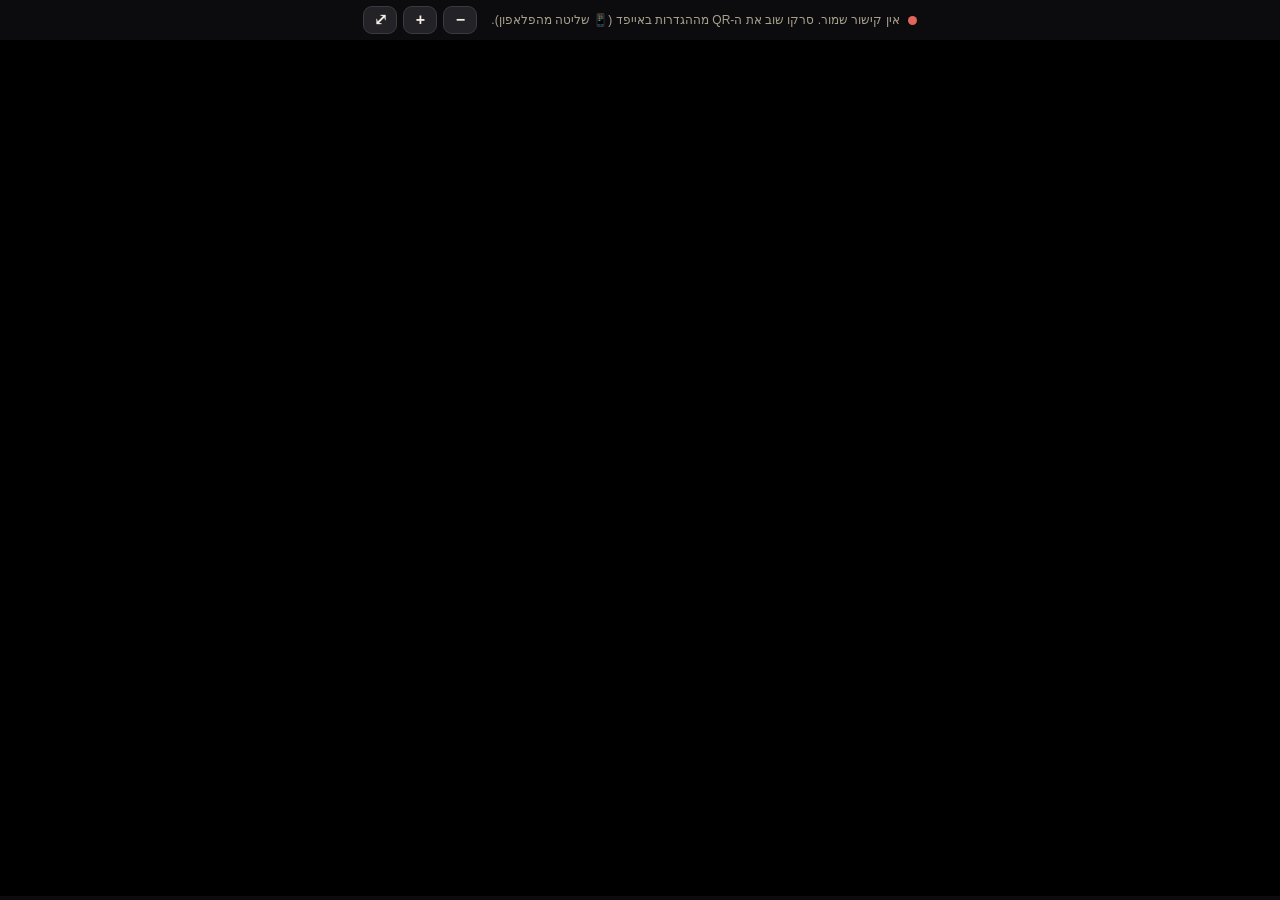
<file: remote.html>
<!doctype html>
<html lang="he" dir="rtl">
<head>
<meta charset="utf-8">
<meta name="viewport" content="width=device-width, initial-scale=1, maximum-scale=1, user-scalable=no, viewport-fit=cover">
<meta name="robots" content="noindex">
<meta name="referrer" content="no-referrer">
<title>שליטה מהפלאפון | Memories4U</title>
<style>
  :root { --bg:#0c0c0e; --surface:#18181c; --surface2:#222227; --gold:#d8bb72; --text:#f3eee1; --muted:#a9a18d; --ok:#5fcf80; --bad:#e0655a; }
  * { box-sizing: border-box; -webkit-tap-highlight-color: transparent; }
  html, body { margin:0; height:100%; background:#000; color:var(--text); font-family:-apple-system, "Segoe UI", Arial, sans-serif; overflow:hidden; }
  button { font:inherit; color:var(--text); border:1px solid #3a3a42; background:var(--surface2); border-radius:14px; padding:14px 10px; font-size:17px; font-weight:600; cursor:pointer; }
  button:active { transform:scale(.98); }
  .gold { background:var(--gold); color:#1a1508; border-color:var(--gold); }
  input, select { width:100%; font-size:20px; padding:14px; border-radius:12px; border:1px solid #3a3a42; background:var(--surface); color:var(--text); text-align:center; }
  #login { position:fixed; inset:0; display:none; flex-direction:column; align-items:center; justify-content:center; gap:12px; padding:24px; background:var(--bg); }
  #login > * { width:100%; max-width:380px; }
  #login h1 { font-size:18px; color:var(--gold); text-align:center; margin:0; }
  #loginErr { color:var(--bad); min-height:20px; font-size:14px; text-align:center; }
  #app { position:fixed; inset:0; display:none; flex-direction:column; background:#000; }
  #bar { flex:none; display:flex; align-items:center; justify-content:center; gap:8px; padding:calc(6px + env(safe-area-inset-top)) 10px 6px; font-size:12px; color:var(--muted); background:var(--bg); text-align:center; }
  #dot { width:9px; height:9px; border-radius:50%; background:var(--bad); flex:none; }
  #dot.ok { background:var(--ok); }
  #area { position:relative; flex:1; min-height:0; overflow:hidden; }
  #box { position:absolute; left:0; top:0; overflow:hidden; direction:ltr; }
  #tools { display:flex; gap:6px; margin-inline-start:6px; }
  #tools button { padding:4px 0; width:34px; height:28px; font-size:16px; line-height:1; border-radius:9px; }
  #tools button.on { background:var(--gold); color:#1a1508; border-color:var(--gold); }
  #stage { position:absolute; left:0; top:0; border:0; display:block; transform-origin:top left; background:#000; pointer-events:none; }
  #touch { position:absolute; inset:0; touch-action:none; }
  #notice { position:absolute; left:0; right:0; top:0; z-index:5; display:none; padding:10px 14px; text-align:center; font-size:15px; line-height:1.4; background:rgba(12,12,14,.94); color:var(--text); border-bottom:1px solid #3a3a42; }
  #diag { flex:none; color:#6f6959; font-size:10px; text-align:center; direction:ltr; padding:2px 0 calc(2px + env(safe-area-inset-bottom)); background:var(--bg); }
  .tapdot { position:absolute; width:34px; height:34px; margin:-17px 0 0 -17px; border-radius:50%; background:rgba(216,187,114,.55); pointer-events:none; animation:tapfade .45s ease-out forwards; }
  @keyframes tapfade { from { transform:scale(.4); opacity:1; } to { transform:scale(1.4); opacity:0; } }
  .modal { position:fixed; inset:0; display:none; align-items:center; justify-content:center; padding:20px; background:rgba(0,0,0,.85); z-index:20; }
  .modal .card { width:100%; max-width:380px; max-height:80vh; overflow:auto; background:var(--surface); border:1px solid #3a3a42; border-radius:16px; padding:18px; display:flex; flex-direction:column; gap:12px; }
  .modal .row { display:flex; gap:10px; }
  .modal .row button { flex:1; }
  .opt { text-align:right; }
  .opt.sel { border-color:var(--gold); color:var(--gold); }
</style>
</head>
<body>
<div id="login">
  <h1>Memories4U</h1>
  <p style="text-align:center;color:var(--muted);margin:0">הקלידו את סיסמת ההגדרות</p>
  <input id="pw" type="password" inputmode="text" placeholder="סיסמה" autocomplete="off">
  <button class="gold" id="enter">כניסה</button>
  <div id="loginErr"></div>
</div>
<div id="app">
  <div id="bar"><span id="dot"></span><span id="barText">מתחבר…</span><span id="tools"><button id="zOut" aria-label="הקטנה">−</button><button id="zIn" aria-label="הגדלה">+</button><button id="zFit" aria-label="התאמה למסך">⤢</button></span></div>
  <div id="area">
    <div id="notice"></div>
    <div id="box">
      <iframe id="stage" title="האייפד" sandbox="allow-same-origin"></iframe>
      <div id="touch"></div>
    </div>
  </div>
  <div id="diag"></div>
</div>
<div class="modal" id="editModal"><div class="card">
  <div id="editTitle" style="text-align:center;font-size:16px;color:var(--muted)"></div>
  <input id="editInput" autocomplete="off">
  <div class="row"><button id="editCancel">ביטול</button><button class="gold" id="editOk">אישור</button></div>
</div></div>
<div class="modal" id="pickModal"><div class="card">
  <div id="pickList" style="display:flex;flex-direction:column;gap:8px"></div>
  <button id="pickCancel">ביטול</button>
</div></div>
<script src="assets/js/mqtt.min.js?v=1"></script>
<script>
(function () {
  var BROKERS = ['wss://broker.hivemq.com:8884/mqtt', 'wss://test.mosquitto.org:8081', 'wss://broker.emqx.io:8084/mqtt'];
  var KEY = 'm4u_remote_secret';
  var PASSWORD_HASH = '56533080816acfbf988d15e31399b7ba108b2e525abc68387256075d6f8d2693'; // only for an instant "wrong password" message; the real gate is the encryption key
  var $ = function (id) { return document.getElementById(id); };
  var secret = '';
  try {
    var h = (location.hash || '').replace(/^#/, '');
    if (/^[0-9a-f]{32}$/.test(h)) {
      localStorage.setItem(KEY, h);
      history.replaceState(null, '', location.pathname);
    }
    secret = localStorage.getItem(KEY) || '';
  } catch (e) {}

  function hex(buf) {
    return Array.prototype.map.call(new Uint8Array(buf), function (b) { return b.toString(16).padStart(2, '0'); }).join('');
  }
  var ctx = null, client = null, connected = false;
  var cands = {};          // broker url -> {c, up, closing, pendingD}: every connection being tried or in use
  var lastStateTs = 0;
  var dGot = 0, dApplied = 0, lastErr = '', firstLiveAt = 0;
  var lastLiveAt = 0;      // when a live (not stored) state from the iPad last arrived on the connection in use
  var state = null, stateAt = 0, clockOffset = 0;
  var snap = null, stageDoc = null, stageReady = false, stageIns = '', pendingSnap = null;
  var imgUrls = {}, frameUrl = null, missing = {}, lastFullAt = 0;
  var scaleK = 1, stageW = 820, stageH = 1180;

  // ---------- crypto ----------
  function seedFrom(password) {
    var enc = new TextEncoder();
    return crypto.subtle.importKey('raw', enc.encode(password), 'PBKDF2', false, ['deriveBits']).then(function (km) {
      return crypto.subtle.deriveBits({ name: 'PBKDF2', salt: enc.encode('m4u-remote|' + secret), iterations: 100000, hash: 'SHA-256' }, km, 256);
    }).then(hex);
  }
  function derive(seed) {
    var enc = new TextEncoder();
    return Promise.all([
      crypto.subtle.digest('SHA-256', enc.encode('m4u-topic|' + seed)),
      crypto.subtle.digest('SHA-256', enc.encode('m4u-key|' + seed))
    ]).then(function (r) {
      return crypto.subtle.importKey('raw', r[1], 'AES-GCM', false, ['encrypt', 'decrypt']).then(function (key) {
        return { topic: 'm4u26/' + hex(r[0]).slice(0, 32), key: key };
      });
    });
  }
  function seal(kind, bytes) {
    var iv = crypto.getRandomValues(new Uint8Array(12));
    return crypto.subtle.encrypt({ name: 'AES-GCM', iv: iv, additionalData: new TextEncoder().encode(kind) }, ctx.key, bytes).then(function (ct) {
      var out = new Uint8Array(12 + ct.byteLength);
      out.set(iv, 0); out.set(new Uint8Array(ct), 12);
      return out;
    });
  }
  function open(kind, buf) {
    var u = new Uint8Array(buf);
    return crypto.subtle.decrypt({ name: 'AES-GCM', iv: u.slice(0, 12), additionalData: new TextEncoder().encode(kind) }, ctx.key, u.slice(12)).then(function (pt) { return new Uint8Array(pt); });
  }
  function beat(full) {
    if (!client || !connected) return Promise.resolve(false);   // only the chosen connection is told a phone is watching
    return publish('w', new TextEncoder().encode(JSON.stringify({ ts: Date.now() + clockOffset, id: Math.random().toString(16).slice(2) + Date.now().toString(16), full: full ? 1 : 0, gz: typeof DecompressionStream === 'undefined' ? 0 : 1 })));
  }
  function publishTargets(toAll) {
    if (client && connected && !toAll) return [client];
    return Object.keys(cands).map(function (k) { return cands[k]; }).filter(function (x) { return x.up; }).map(function (x) { return x.c; });
  }
  function publish(kind, bytes) {
    var targets = kind === 'c' ? (client && connected ? [client] : []) : publishTargets(false);
    if (!targets.length) return Promise.resolve(false);
    return seal(kind, bytes).then(function (sealed) {
      targets.forEach(function (c) { try { c.publish(ctx.topic + '/' + kind, sealed, { qos: 0 }); } catch (e) {} });
      return true;
    });
  }
  function unpack(bytes) {
    if (bytes[0] === 0) return Promise.resolve(bytes.slice(1));
    if (typeof DecompressionStream === 'undefined') return Promise.reject(new Error('no gzip'));
    var ds = new DecompressionStream('gzip');
    var w = ds.writable.getWriter();
    w.write(bytes.slice(1));
    w.close();
    return new Response(ds.readable).arrayBuffer().then(function (ab) { return new Uint8Array(ab); });
  }

  // ---------- the mirrored screen ----------
  var buildNo = 0;
  function buildStage(ins) {
    var myBuild = ++buildNo;
    stageReady = false;
    stageIns = JSON.stringify(ins || {});
    var base = location.href.replace(/[#?].*$/, '').replace(/[^\/]*$/, '');
    return fetch('index.html', { cache: 'no-cache' }).then(function (r) { return r.text(); }).then(function (txt) {
      var d = new DOMParser().parseFromString(txt, 'text/html');
      var head = '';
      var sheets = [];
      d.querySelectorAll('link[rel=stylesheet], style').forEach(function (n) {
        head += n.outerHTML;
        var href = n.tagName === 'LINK' ? n.getAttribute('href') : '';
        if (href && !/^https?:/.test(href)) sheets.push(fetch(href).then(function (r) { return r.text(); }).catch(function () { return ''; }));
      });
      // The iPad's focus ring comes from :focus / :focus-visible rules; the copy has no real focus,
      // so the same rules are re-aimed at the field the iPad reports as focused (data-m4u-focus).
      return Promise.all(sheets).then(function (css) {
        var extra = '';
        css.forEach(function (c) {
          (c.match(/[^{}]*:focus[^{}]*\{[^{}]*\}/g) || []).forEach(function (rule) {
            extra += rule.replace(/:focus-visible/g, '[data-m4u-focus]').replace(/:focus(?![-\w])/g, '[data-m4u-focus]');
          });
        });
        return { head: head, extra: extra };
      });
    }).then(function (o) {
      var head = o.head;
      head = head.replace(/env\(safe-area-inset-(top|right|bottom|left)\)/g, function (m, s) { return ((ins && ins[s]) || 0) + 'px'; });
      head = head.replace(/:focus-visible/g, '[data-m4u-focus]').replace(/:focus(?![-\w])/g, '[data-m4u-focus]');
      head += '<style>' + o.extra + '</style>';
      if (myBuild !== buildNo) return;   // a newer build started while this one was fetching
      var f = $('stage');
      f.onload = function () {
        stageDoc = f.contentDocument;
        stageReady = true;
        if (pendingSnap) { var p = pendingSnap; pendingSnap = null; applySnapshot(p); }
      };
      f.srcdoc = '<!doctype html><html lang="he" dir="rtl"><head><meta charset="utf-8"><meta http-equiv="Content-Security-Policy" content="script-src \'none\'; form-action \'none\'; object-src \'none\'; frame-src \'none\'; connect-src \'none\'"><base href="' + base + '">' + head + '</head><body></body></html>';
    });
  }
  // ---------- zoom / pan of the copy ----------
  var zoom = 1, panX = 0, panY = 0, baseK = 1;
  function layout() {
    var area = $('area');
    var aw = area.clientWidth, ah = area.clientHeight;
    if (!aw || !ah) return;
    baseK = Math.min(aw / stageW, ah / stageH);
    scaleK = baseK * zoom;
    var w = Math.round(stageW * scaleK), h = Math.round(stageH * scaleK);
    panX = w <= aw ? 0 : Math.min(0, Math.max(aw - w, panX));
    panY = h <= ah ? 0 : Math.min(0, Math.max(ah - h, panY));
    var f = $('stage');
    f.style.width = stageW + 'px';
    f.style.height = stageH + 'px';
    f.style.transform = 'scale(' + scaleK + ')';
    var box = $('box');
    box.style.width = w + 'px';
    box.style.height = h + 'px';
    box.style.left = (w <= aw ? Math.round((aw - w) / 2) : Math.round(panX)) + 'px';
    box.style.top = (h <= ah ? 0 : Math.round(panY)) + 'px';
  }
  // Zoom while keeping the picture point under (cx, cy) - given inside the area - in place.
  function zoomAbout(z, cx, cy, u, v) {
    z = Math.min(4, Math.max(1, z));
    var box = $('box');
    if (u == null) { u = (cx - box.offsetLeft) / scaleK; v = (cy - box.offsetTop) / scaleK; }
    zoom = z;
    scaleK = baseK * z;
    panX = cx - u * scaleK;
    panY = cy - v * scaleK;
    layout();
  }
  $('zIn').addEventListener('click', function () { var a = $('area'); zoomAbout(zoom * 1.5, a.clientWidth / 2, a.clientHeight / 2); });
  $('zOut').addEventListener('click', function () { var a = $('area'); zoomAbout(zoom / 1.5, a.clientWidth / 2, a.clientHeight / 2); });
  $('zFit').addEventListener('click', function () { zoom = 1; panX = 0; panY = 0; layout(); });
  function imgUrl(key) { return imgUrls[key] || ''; }
  function resolveMedia(root) {
    root.querySelectorAll('[src^="m4u:"]').forEach(function (el) {
      var key = el.getAttribute('src').slice(4);
      var u = imgUrl(key);
      if (u) el.setAttribute('src', u); else { el.setAttribute('data-m4u-k', key); el.removeAttribute('src'); missing[key] = true; }
    });
    root.querySelectorAll('[style*="m4u:"]').forEach(function (el) {
      var st = el.getAttribute('style').replace(/url\(m4u:([^)]+)\)/g, function (m, key) {
        var u = imgUrl(key);
        if (u) return 'url(' + u + ')';
        missing[key] = true;
        el.setAttribute('data-m4u-kbg', key);
        return 'none';
      });
      el.setAttribute('style', st);
    });
  }
  function syncAttrs(o, n) {
    var i, a;
    for (i = o.attributes.length - 1; i >= 0; i--) {
      a = o.attributes[i].name;
      if (!n.hasAttribute(a)) o.removeAttribute(a);
    }
    for (i = 0; i < n.attributes.length; i++) {
      a = n.attributes[i];
      if (o.getAttribute(a.name) !== a.value) o.setAttribute(a.name, a.value);
    }
  }
  function morphChildren(op, np) {
    var oc = op.childNodes, nc = np.childNodes, i, o, n;
    for (i = 0; i < nc.length; i++) {
      n = nc[i]; o = oc[i];
      if (!o) { op.appendChild(stageDoc.importNode(n, true)); continue; }
      if (o.nodeType !== n.nodeType || (n.nodeType === 1 && o.tagName !== n.tagName)) { op.replaceChild(stageDoc.importNode(n, true), o); continue; }
      if (n.nodeType !== 1) { if (o.nodeValue !== n.nodeValue) o.nodeValue = n.nodeValue; continue; }
      if (o.getAttribute('data-m4u-video') && n.hasAttribute && n.hasAttribute('data-m4u-video')) {
        var keepSrc = o.getAttribute('src');
        syncAttrs(o, n);
        if (keepSrc) o.setAttribute('src', keepSrc);
        continue;
      }
      syncAttrs(o, n);
      var t = o.tagName;
      if (t === 'INPUT') {
        var ty = (o.getAttribute('type') || 'text').toLowerCase();
        if (ty === 'checkbox' || ty === 'radio') o.checked = n.hasAttribute('checked');
        else if (ty !== 'file' && o.value !== (n.getAttribute('value') || '')) o.value = n.getAttribute('value') || '';
      } else if (t === 'TEXTAREA') {
        if (o.value !== n.textContent) o.value = n.textContent;
        continue;
      } else if (t === 'SELECT') {
        morphChildren(o, n);
        for (var k = 0; k < n.options.length; k++) if (n.options[k].hasAttribute('selected')) { o.selectedIndex = k; break; }
        continue;
      }
      morphChildren(o, n);
    }
    while (op.childNodes.length > nc.length) op.removeChild(op.lastChild);
  }
  var lastSid = '', lastSeq = 0;
  function applySnapshot(p) {
    var insKey = JSON.stringify(p.ins || {});
    if (!stageReady || insKey !== stageIns) {
      // keep the newest one until the frame is built, and don't count it as shown yet
      if (!pendingSnap || p.sid !== pendingSnap.sid || (p.seq || 0) >= (pendingSnap.seq || 0)) pendingSnap = p;
      if (insKey !== stageIns || !stageDoc) buildStage(p.ins);
      return;
    }
    if (p.sid !== lastSid) {
      // A new iPad session: its picture keys start over, so forget the old pictures.
      lastSid = p.sid; lastSeq = 0;
      Object.keys(imgUrls).forEach(function (k) {
        if (k.indexOf(p.sid + '_') === 0) return;   // this session's pictures may already have arrived
        try { URL.revokeObjectURL(imgUrls[k]); } catch (e) {}
        delete imgUrls[k];
      });
    }
    if (p.seq && p.seq <= lastSeq) return;
    if (p.seq) lastSeq = p.seq;
    missing = {};
    if (p.w !== stageW || p.h !== stageH) { stageW = p.w; stageH = p.h; layout(); }
    var root = stageDoc.documentElement, body = stageDoc.body;
    if (root.className !== p.htmlCls) root.className = p.htmlCls;
    if ((root.getAttribute('style') || '') !== p.htmlSt) root.setAttribute('style', p.htmlSt);
    if (body.className !== p.bodyCls) body.className = p.bodyCls;
    if ((body.getAttribute('style') || '') !== p.bodySt) body.setAttribute('style', p.bodySt);
    var tpl = stageDoc.createElement('template');
    tpl.innerHTML = p.html;
    resolveMedia(tpl.content);
    morphChildren(body, tpl.content);
    stageDoc.querySelectorAll('[data-m4u-st]').forEach(function (el) {
      var v = parseInt(el.getAttribute('data-m4u-st'), 10);
      if (Math.abs(el.scrollTop - v) > 2 && Date.now() - lastScrollAt > 500) el.scrollTop = v;
    });
    stageDoc.querySelectorAll('[data-m4u-sl]').forEach(function (el) {
      var v = parseInt(el.getAttribute('data-m4u-sl'), 10);
      if (Math.abs(el.scrollLeft - v) > 1) el.scrollLeft = v;
    });
    setVideoFrame();
    askMissing();
    dApplied++;
  }
  function setVideoFrame() {
    if (!stageDoc || !frameUrl) return;
    stageDoc.querySelectorAll('img[data-m4u-video]').forEach(function (im) { if (im.getAttribute('src') !== frameUrl) im.setAttribute('src', frameUrl); });
  }
  var missTries = {};
  function askMissing() {
    var ks = Object.keys(missing).filter(function (k) { missTries[k] = (missTries[k] || 0) + 1; return missTries[k] <= 4; });
    if (!ks.length || Date.now() - lastFullAt < 2500) return;
    lastFullAt = Date.now();
    beat(true);
  }
  function gotImage(key, mime, bytes) {
    if (imgUrls[key]) return;
    var u = URL.createObjectURL(new Blob([bytes], { type: mime }));
    imgUrls[key] = u;
    var keys = Object.keys(imgUrls);
    if (keys.length > 700) keys.slice(0, 150).forEach(function (k) { try { URL.revokeObjectURL(imgUrls[k]); } catch (e) {} delete imgUrls[k]; });
    delete missing[key];
    if (!stageDoc) return;
    stageDoc.querySelectorAll('[data-m4u-k="' + key + '"]').forEach(function (el) { el.setAttribute('src', u); el.removeAttribute('data-m4u-k'); });
    stageDoc.querySelectorAll('[data-m4u-kbg="' + key + '"]').forEach(function (el) {
      el.style.backgroundImage = 'url(' + u + ')';
      el.removeAttribute('data-m4u-kbg');
    });
  }

  // ---------- connection ----------
  // The iPad sits on ONE of the public brokers (whichever answered first for it). The
  // phone can't know which, so it tries all of them at once, stays on the one where a
  // live message from the iPad shows up, and drops the rest. If that goes quiet it
  // looks again - so both sides always find each other, even after either one moves.
  function closeCand(url) {
    var rec = cands[url];
    if (!rec) return;
    rec.closing = true;
    delete cands[url];
    try { rec.c.end(true); } catch (e) {}
  }
  function handleMsg(c, rec, topic, payload, packet) {
    var kind = topic.slice(ctx.topic.length + 1);
    var retained = !!(packet && packet.retain);
    var inUse = client === c;
    if (!inUse && kind !== 's') {
      // Stored copies from a broker we haven't chosen yet: keep only the latest screen.
      if (kind === 'd') rec.pendingD = payload;
      return;
    }
    open(kind, payload).then(function (bytes) {
      if (rec.closing) return;              // this connection was dropped while the message was being read
      inUse = client === c;
      if (kind === 's') {
        if (retained) return;               // a stored state proves nothing about now
        var st = JSON.parse(new TextDecoder().decode(bytes));
        if (st.revoked) { revoke(); return; }
        // a copy of an older state (replayed) must not move the clock estimate
        if (st.ts && st.ts <= lastStateTs) return;
        if (st.ts) lastStateTs = st.ts;
        if (!inUse) {
          // The iPad is alive here: this is our broker.
          Object.keys(cands).forEach(function (u) { if (cands[u].c !== c) closeCand(u); });
          client = c; connected = true; inUse = true;
          if (st.ts) clockOffset = st.ts - Date.now();
          beat(true);
          if (rec.pendingD) { var pd = rec.pendingD; rec.pendingD = null; handleMsg(c, rec, ctx.topic + '/d', pd, { retain: true }); }
        }
        lastLiveAt = Date.now();
        if (!firstLiveAt) firstLiveAt = lastLiveAt;
        state = st;
        stateAt = Date.now();
        if (state.ts) clockOffset = state.ts - stateAt;
        renderBar();
      } else if (kind === 'd') {
        dGot++;
        return unpack(bytes).then(function (raw) {
          snap = JSON.parse(new TextDecoder().decode(raw));
          applySnapshot(snap);
        }).catch(function (e) { lastErr = 'screen: ' + (e && e.message || e); renderBar(); });
      } else if (kind === 'i') {
        var klen = bytes[1];
        var key = new TextDecoder().decode(bytes.slice(2, 2 + klen));
        gotImage(key, bytes[0] === 2 ? 'image/png' : (bytes[0] === 3 ? 'image/gif' : 'image/jpeg'), bytes.slice(2 + klen));
      } else if (kind === 'f') {
        var u = URL.createObjectURL(new Blob([bytes], { type: 'image/jpeg' }));
        var old = frameUrl;
        frameUrl = u;
        setVideoFrame();
        if (old) setTimeout(function () { URL.revokeObjectURL(old); }, 500);
      }
    }).catch(function () {});
  }
  function openBroker(url) {
    if (cands[url] || !ctx || typeof mqtt === 'undefined') return;
    var c;
    try {
      c = mqtt.connect(url, { clientId: 'm4u-phone-' + Math.random().toString(16).slice(2, 10), reconnectPeriod: 0, connectTimeout: 6000, keepalive: 20, clean: true });
    } catch (e) { return; }
    var rec = { c: c, up: false, closing: false, pendingD: null };
    cands[url] = rec;
    var ended = false;
    function gone() {
      if (ended) return;
      ended = true;
      if (rec.closing) return;
      rec.up = false;
      if (cands[url] === rec) delete cands[url];
      try { c.end(true); } catch (e) {}
      if (client === c) { client = null; connected = false; }
      renderBar();
    }
    c.on('connect', function () {
      rec.up = true;
      c.subscribe([ctx.topic + '/s', ctx.topic + '/d', ctx.topic + '/i', ctx.topic + '/f']);
      // Tell the iPad a phone is here (goes to every open connection until one is chosen).
      seal('w', new TextEncoder().encode(JSON.stringify({ ts: Date.now() + clockOffset, probe: 1, gz: typeof DecompressionStream === 'undefined' ? 0 : 1 }))).then(function (s) { try { c.publish(ctx.topic + '/w', s, { qos: 0 }); } catch (e) {} });
      renderBar();
    });
    c.on('message', function (topic, payload, packet) { handleMsg(c, rec, topic, payload, packet); });
    c.on('close', gone);
    c.on('error', gone);
  }
  function seekAll() { BROKERS.forEach(openBroker); }
  // Every few seconds: make sure something is connected, look elsewhere when the chosen
  // connection has gone quiet, and drop the extra connections once one is doing well.
  function watchdog() {
    if (!ctx) return;
    var now = Date.now();
    // no screen yet from a working connection: ask the iPad again (full resend)
    if (client && connected && !dApplied && now - lastFullAt > 4000) { lastFullAt = now; beat(true); }
    var healthy = client && connected && now - lastLiveAt < 12000;
    if (!client) { seekAll(); }
    else if (!healthy) { seekAll(); }
    else Object.keys(cands).forEach(function (u) { if (cands[u].c !== client) closeCand(u); });
  }
  function connect() { seekAll(); }

  var revoked = false;
  function revoke() {
    if (revoked) return;
    revoked = true;
    Object.keys(cands).forEach(closeCand);
    client = null; connected = false;
    // Wipe the last-seen screen itself, not just stop updating it - whatever this phone
    // was showing (a guest's photo, an admin screen) must not stay visible after the
    // owner has deliberately cut this device off.
    $('stage').removeAttribute('srcdoc');
    stageDoc = null; stageReady = false; pendingSnap = null; snap = null;
    Object.keys(imgUrls).forEach(function (k) { try { URL.revokeObjectURL(imgUrls[k]); } catch (e) {} });
    imgUrls = {};
    if (frameUrl) { try { URL.revokeObjectURL(frameUrl); } catch (e) {} frameUrl = null; }
    $('box').style.display = 'none';
    $('tools').style.display = 'none';
    $('dot').className = '';
    $('barText').textContent = 'הקישור הזה בוטל';
    $('diag').textContent = '';
    var n = $('notice');
    n.style.cssText = 'position:absolute;inset:0;z-index:5;display:flex;align-items:center;justify-content:center;padding:24px;text-align:center;font-size:17px;line-height:1.6;background:#000;color:var(--text)';
    n.textContent = 'המנהל איפס את הקישור באייפד. סרקו שוב את ה-QR מההגדרות (📱 שליטה מהפלאפון) כדי להתחבר מחדש.';
  }
  function renderBar() {
    if (revoked) return;
    var online = !!state && Date.now() - stateAt < 20000;
    $('dot').className = online ? 'ok' : '';
    var txt = online ? 'האייפד מחובר' : (Object.keys(cands).length ? 'מחפש את האייפד…' : 'מתחבר…');
    if (online && state.event) txt += ' | ' + state.event;
    if (online && state.count != null) txt += ' | ' + state.count + ' תמונות';
    $('barText').textContent = txt;
    var note = '';
    if (!online) note = state ? 'האייפד לא מחובר. בדקו שהוא פתוח על האפליקציה ושיש לו אינטרנט.' : '';
    else if (state.camWait) note = 'באייפד מוצגת בקשת הרשאה למצלמה. צריך ללחוץ "אישור" באייפד עצמו, אי אפשר לאשר אותה מהטלפון.';
    // connected to the iPad but no screen has arrived for a while: say so, with the numbers
    if (online && !state.camWait && !dApplied && Date.now() - firstLiveAt > 6000) note = 'המסך של האייפד עוד לא הגיע (התקבלו ' + dGot + ', נבנו ' + dApplied + '). מנסה שוב…' + (lastErr ? ' ' + lastErr : '') + (state.err ? ' | באייפד: ' + state.err : '');
    var n = $('notice');
    n.textContent = note;
    n.style.display = note ? 'block' : 'none';
    $('diag').textContent = state ? ((state.broker || '') + ' | clock ' + Math.round(clockOffset / 1000) + 's | rx ' + (state.rx || 0) + (state.rej ? ' | ' + state.rej : '') + ' | screens ' + dApplied + '/' + dGot + ' (ipad sent ' + (state.snaps || 0) + ', ' + (state.snapKB || 0) + 'KB)' + (state.err ? ' | ipad err: ' + state.err : '') + (lastErr ? ' | ' + lastErr : '') + ' | stage ' + (stageReady ? 'ok' : 'no') + ' | v' + (state.version || '')) : '';
  }

  // ---------- taps, drags, typing ----------
  var lastScrollAt = 0;
  function flash(msg) {
    var n = $('notice');
    n.textContent = msg;
    n.style.display = 'block';
    setTimeout(renderBar, 2200);
  }
  function cmd(obj) {
    if (!client || !connected || !state || Date.now() - stateAt > 20000) { flash('אין חיבור לאייפד כרגע, הלחיצה לא נשלחה'); return; }
    if (!dApplied) { flash('המסך של האייפד עדיין לא נטען, אפשר לחכות רגע. הלחיצה לא נשלחה'); return; }
    obj.id = Math.random().toString(16).slice(2) + Date.now().toString(16);
    obj.ts = Date.now() + clockOffset;
    publish('c', new TextEncoder().encode(JSON.stringify(obj)));
  }
  function stagePoint(e) {
    var r = $('box').getBoundingClientRect();
    return { x: (e.clientX - r.left) / scaleK, y: (e.clientY - r.top) / scaleK, px: e.clientX - r.left, py: e.clientY - r.top };
  }
  function hitAt(p) {
    if (!stageDoc) return null;
    return stageDoc.elementFromPoint(p.x, p.y);
  }
  function scroller(el) {
    while (el && el !== stageDoc.body && el !== stageDoc.documentElement) {
      var oy = stageDoc.defaultView.getComputedStyle(el).overflowY;
      if ((oy === 'auto' || oy === 'scroll') && el.scrollHeight > el.clientHeight + 1) return el;
      el = el.parentElement;
    }
    return null;
  }
  var drag = null;
  var pts = {};        // every finger on the screen (area coordinates)
  var lastClient = {};  // same fingers, in raw client (page) coordinates
  var pinch = null;
  var extra = {};   // second finger while the first is forwarded raw (pinch)
  var touch = $('touch');
  function rawSend(t, pid, p) {
    cmd({ t: t, pid: pid, x: p.x, y: p.y });
  }
  function areaPt(e) { var r = $('area').getBoundingClientRect(); return { x: e.clientX - r.left, y: e.clientY - r.top }; }
  function pinchState() {
    var k = Object.keys(pts);
    var a = pts[k[0]], b = pts[k[1]];
    return { d: Math.hypot(a.x - b.x, a.y - b.y) || 1, cx: (a.x + b.x) / 2, cy: (a.y + b.y) / 2 };
  }
  touch.addEventListener('pointerdown', function (e) {
    pts[e.pointerId] = areaPt(e);
    lastClient[e.pointerId] = { x: e.clientX, y: e.clientY };
    if (Object.keys(pts).length === 2 && !(drag && drag.raw)) {
      // two fingers = zoom and move the view (not a tap on the iPad)
      drag = null;
      var s0 = pinchState(), box0 = $('box');
      pinch = { d0: s0.d, z0: zoom, u: (s0.cx - box0.offsetLeft) / scaleK, v: (s0.cy - box0.offsetTop) / scaleK };
      try { touch.setPointerCapture(e.pointerId); } catch (err) {}
      return;
    }
    if (pinch) return;
    var p = stagePoint(e);
    if (drag && drag.raw && !extra[e.pointerId]) {
      extra[e.pointerId] = { sent: 0 };
      try { touch.setPointerCapture(e.pointerId); } catch (err) {}
      rawSend('pd', 1, p);
      return;
    }
    if (drag) return;
    var el = hitAt(p);
    drag = { id: e.pointerId, sx: e.clientX, sy: e.clientY, lx: e.clientX, ly: e.clientY, p: p, last: p, el: el, moved: false, acc: 0, sent: 0, raw: false, sc: null, pan: false,
             range: el && el.closest ? el.closest('input[type=range]') : null,
             dragx: el && el.closest ? !!el.closest('[data-m4u-dragx]') : false };
    if (el && el.closest && el.closest('[data-m4u-drag]') && !drag.range) { drag.raw = true; rawSend('pd', 0, p); }
    try { touch.setPointerCapture(e.pointerId); } catch (err) {}
    if (drag.range) cmd({ t: 'range', x: p.x, y: p.y });
  });
  touch.addEventListener('pointermove', function (e) {
    if (pts[e.pointerId]) pts[e.pointerId] = areaPt(e);
    if (lastClient[e.pointerId]) lastClient[e.pointerId] = { x: e.clientX, y: e.clientY };
    if (pinch && Object.keys(pts).length >= 2) {
      var s1 = pinchState();
      zoomAbout(pinch.z0 * (s1.d / pinch.d0), s1.cx, s1.cy, pinch.u, pinch.v);
      return;
    }
    if (extra[e.pointerId]) {
      var ex = extra[e.pointerId];
      if (Date.now() - ex.sent > 30) { ex.sent = Date.now(); rawSend('pm', 1, stagePoint(e)); }
      return;
    }
    if (!drag || e.pointerId !== drag.id) return;
    var p = stagePoint(e);
    drag.last = p;
    if (drag.range) {
      if (Date.now() - drag.sent > 60) { drag.sent = Date.now(); cmd({ t: 'range', x: p.x, y: drag.p.y }); }
      return;
    }
    if (drag.raw) {
      if (Date.now() - drag.sent > 30) { drag.sent = Date.now(); rawSend('pm', 0, p); }
      return;
    }
    var dx = e.clientX - drag.sx, dy = e.clientY - drag.sy;
    if (!drag.moved && Math.hypot(dx, dy) > 10) {
      drag.moved = true;
      // A sideways drag over selectable tiles is "drag to select", not a scroll.
      if (drag.dragx && Math.abs(dx) > Math.abs(dy)) {
        drag.raw = true;
        rawSend('pd', 0, drag.p);
        rawSend('pm', 0, p);
        return;
      }
      // Now that this is a real drag: scroll whatever is scrollable there (as on the
      // iPad itself, any zoom level); only an empty, non-scrollable spot pans the view,
      // and only while zoomed in - there's nothing to pan at the normal fit size.
      var sc0 = scroller(drag.el);
      if (sc0) drag.sc = sc0;
      else if (zoom > 1.01) drag.pan = true;
    }
    if (!drag.moved) return;
    var stepX = e.clientX - drag.lx, stepY = e.clientY - drag.ly;
    drag.lx = e.clientX; drag.ly = e.clientY;
    if (drag.pan) {
      panX += stepX; panY += stepY;
      layout();
      return;
    }
    if (!drag.sc) return;
    var d = -stepY / scaleK;
    drag.sc.scrollTop += d;
    lastScrollAt = Date.now();
    drag.acc += d;
    if (Date.now() - drag.sent > 70) {
      drag.sent = Date.now();
      cmd({ t: 'scroll', x: drag.p.x, y: drag.p.y, dy: drag.acc });
      drag.acc = 0;
    }
  });
  function endDrag(e) {
    delete pts[e.pointerId];
    delete lastClient[e.pointerId];
    if (pinch) {
      var left = Object.keys(pts);
      if (left.length < 2) {
        pinch = null;
        if (zoom < 1.12) { zoom = 1; panX = 0; panY = 0; layout(); }
        // One finger of the pinch lifted, the other is still down - a natural continuous
        // gesture (pinch, then keep looking around with the remaining finger). Without this,
        // that finger's further movement would be silently ignored until it also lifts.
        else if (left.length === 1) {
          var rid = Number(left[0]);
          var rc = lastClient[rid];
          if (rc) {
            var rp = stagePoint({ clientX: rc.x, clientY: rc.y });
            drag = { id: rid, sx: rc.x, sy: rc.y, lx: rc.x, ly: rc.y, p: rp, last: rp, el: hitAt(rp), moved: true, acc: 0, sent: 0, raw: false, sc: null, pan: true, range: null, dragx: false };
          }
        }
      }
      return;
    }
    if (extra[e.pointerId]) { var pe = stagePoint(e); rawSend('pm', 1, pe); rawSend('pu', 1, pe); delete extra[e.pointerId]; return; }
    if (!drag || e.pointerId !== drag.id) return;
    var d = drag; drag = null;
    var pEnd = stagePoint(e);
    Object.keys(extra).forEach(function (k) { rawSend('pm', 1, pEnd); rawSend('pu', 1, pEnd); delete extra[k]; });
    if (d.range) { cmd({ t: 'range', x: pEnd.x, y: d.p.y }); return; }
    // the last move is sent again on release, so a fast flick ends exactly where the finger did
    if (d.raw) { rawSend('pm', 0, pEnd); rawSend('pu', 0, pEnd); return; }
    if (d.moved) { if (d.sc && d.acc) cmd({ t: 'scroll', x: d.p.x, y: d.p.y, dy: d.acc }); return; }
    if (e.type === 'pointercancel') return;
    tap(d.p, d.el);
  }
  touch.addEventListener('pointerup', endDrag);
  touch.addEventListener('pointercancel', endDrag);
  function ripple(p) {
    var r = document.createElement('div');
    r.className = 'tapdot';
    r.style.left = p.px + 'px';
    r.style.top = p.py + 'px';
    $('box').appendChild(r);
    setTimeout(function () { if (r.parentNode) r.parentNode.removeChild(r); }, 500);
  }
  // A finger is bigger than the small controls of the copy: a tap that lands just beside a
  // button (within ~18 screen pixels) counts for the nearest control that is really visible there.
  var TAP_SELECTOR = 'button, a[href], input, select, textarea, label, [role=button], .gallery-item, .btn, .icon-btn, .fab-btn, .trash-view-btn';
  function snapTarget(p, el) {
    if (!stageDoc || (el && el.closest && el.closest(TAP_SELECTOR))) return null;
    var tol = 18 / scaleK, best = null, bestD = 1e9;
    var list = stageDoc.querySelectorAll(TAP_SELECTOR);
    for (var i = 0; i < list.length; i++) {
      var c = list[i], r = c.getBoundingClientRect();
      if (!r.width || !r.height) continue;
      var dx = Math.max(r.left - p.x, 0, p.x - r.right), dy = Math.max(r.top - p.y, 0, p.y - r.bottom);
      var d = Math.hypot(dx, dy);
      if (d > tol || d >= bestD) continue;
      var cx = r.left + r.width / 2, cy = r.top + r.height / 2;
      var hit = stageDoc.elementFromPoint(cx, cy);
      if (!hit || !(c === hit || c.contains(hit))) continue;    // covered by something else right now
      best = { el: c, x: cx, y: cy }; bestD = d;
    }
    return best;
  }
  function tap(p, el) {
    ripple(p);
    var sn = snapTarget(p, el);
    if (sn) { p = { x: sn.x, y: sn.y, px: p.px, py: p.py }; el = sn.el; }
    var field = el && el.closest ? el.closest('input,textarea,select') : null;
    if (field) {
      var tag = field.tagName, ty = (field.getAttribute('type') || 'text').toLowerCase();
      if (tag === 'SELECT') return pickOption(p, field);
      if (ty === 'file') return alert('בחירת קובץ אפשרית רק באייפד עצמו.');
      if (ty === 'checkbox' || ty === 'radio' || ty === 'button' || ty === 'submit' || ty === 'range') { cmd({ t: 'tap', x: p.x, y: p.y }); return; }
      return editField(p, field, ty);
    }
    cmd({ t: 'tap', x: p.x, y: p.y });
  }
  var editCtx = null;
  function editField(p, field, ty) {
    editCtx = { p: p, ty: ty };
    var label = field.getAttribute('placeholder') || (field.closest('label') ? field.closest('label').textContent.trim() : '') || 'עריכה';
    $('editTitle').textContent = label;
    var inp = $('editInput');
    inp.type = ty === 'password' ? 'password' : (ty === 'color' ? 'color' : (ty === 'number' ? 'number' : 'text'));
    inp.value = ty === 'password' ? '' : (field.value || '');
    $('editModal').style.display = 'flex';
    setTimeout(function () { if (ty !== 'color') inp.focus(); }, 50);
  }
  function editDone(ok) {
    var c = editCtx; editCtx = null;
    $('editModal').style.display = 'none';
    if (!ok || !c) return;
    var v = $('editInput').value;
    cmd({ t: c.ty === 'color' ? 'color' : 'text', x: c.p.x, y: c.p.y, value: v, enter: c.ty !== 'color' });
  }
  $('editOk').addEventListener('click', function () { editDone(true); });
  $('editCancel').addEventListener('click', function () { editDone(false); });
  $('editInput').addEventListener('keydown', function (e) { if (e.key === 'Enter') editDone(true); });
  function pickOption(p, sel) {
    var list = $('pickList');
    list.innerHTML = '';
    Array.prototype.forEach.call(sel.options, function (o, i) {
      var b = document.createElement('button');
      b.className = 'opt' + (o.selected ? ' sel' : '');
      b.textContent = o.textContent;
      b.addEventListener('click', function () { $('pickModal').style.display = 'none'; cmd({ t: 'select', x: p.x, y: p.y, index: i }); });
      list.appendChild(b);
    });
    $('pickModal').style.display = 'flex';
  }
  $('pickCancel').addEventListener('click', function () { $('pickModal').style.display = 'none'; });

  // ---------- start ----------
  function sha256hex(text) { return crypto.subtle.digest('SHA-256', new TextEncoder().encode(text)).then(hex); }
  function start(password) {
    return seedFrom(password).then(derive).then(function (c) {
      ctx = c;
      $('login').style.display = 'none';
      $('app').style.display = 'flex';
      layout();
      buildStage({});
      connect();
      setInterval(watchdog, 2500);
      // Tells the iPad a phone is watching, so it starts sending the live screen.
      setInterval(function () { beat(false); }, 3000);
      setInterval(renderBar, 2000);
      window.addEventListener('resize', layout);
      document.addEventListener('visibilitychange', function () {
        if (!document.hidden) { if (ctx) watchdog(); beat(true); }
      });
    });
  }
  function tryLogin() {
    var v = $('pw').value;
    if (!v) return;
    sha256hex(v).then(function (hh) {
      if (hh !== PASSWORD_HASH) { $('loginErr').textContent = 'סיסמה שגויה'; $('pw').value = ''; return; }
      $('pw').value = '';
      return start(v);
    });
  }
  $('enter').addEventListener('click', tryLogin);
  $('pw').addEventListener('keydown', function (e) { if (e.key === 'Enter') tryLogin(); });
  if (secret) $('login').style.display = 'flex';
  else { $('app').style.display = 'flex'; $('barText').textContent = 'אין קישור שמור. סרקו שוב את ה-QR מההגדרות באייפד (📱 שליטה מהפלאפון).'; }
})();
</script>
</body>
</html>
</file>
<file: assets/css/style.css>
/* ==========================================================================
   Memories4U — עמדת צילום לאירועים
   Design tokens, base, layout, components. Single dark theme by design
   (brand identity), RTL-first (Hebrew). All color pairs verified against
   WCAG 2.1 AA contrast requirements (4.5:1 text, 3:1 UI/non-text).
   ========================================================================== */

@import url('https://fonts.googleapis.com/css2?family=Rubik:wght@300;400;500;600;700;800;900&display=swap');

:root {
  /* Color tokens — black + champagne-gold blended toward white, quiet luxury register */
  --color-bg: #0C0C0E;
  --color-bg-alt: #131311;
  --color-surface: #1A1917;
  --color-surface-2: #211F1C;
  --color-border: #322F2A;
  --color-border-input: #6B6559;
  --color-text: #F3EEE1;
  --color-text-muted: #C9C2B0;
  --color-gold: #D9C696;
  --color-gold-soft: #EEE4C9;
  --color-gold-deep: #4A3C1E;
  --color-focus: #F0D98A;
  --color-error: #E8897A;
  --color-error-bg: #35201B;
  --color-success: #8FBB8A;
  --color-white: #FFFFFF;
  --color-whatsapp: #25D366;
  --color-whatsapp-hover: #1DA851;
  --gradient-vivid: linear-gradient(135deg, #FBF6EA, var(--color-gold));

  /* Typography */
  --font-heading: 'Rubik', 'Segoe UI', Tahoma, Arial, sans-serif;
  --font-body: 'Rubik', 'Segoe UI', Tahoma, Arial, sans-serif;
  --fs-base: 16px;

  /* Spacing scale (8px rhythm) */
  --space-1: 4px;
  --space-2: 8px;
  --space-3: 16px;
  --space-4: 24px;
  --space-5: 32px;
  --space-6: 48px;
  --space-7: 64px;
  --space-8: 96px;

  /* Layout */
  --container-w: 1200px;
  --radius-sm: 8px;
  --radius-md: 14px;
  --radius-lg: 22px;
  --radius-pill: 999px;

  /* Motion */
  --ease-standard: cubic-bezier(0.2, 0.7, 0.2, 1);
  --dur-fast: 150ms;
  --dur-base: 250ms;
  --dur-slow: 400ms;

  /* Elevation */
  --shadow-sm: 0 2px 8px rgba(0,0,0,0.35);
  --shadow-md: 0 8px 28px rgba(0,0,0,0.45);
  --shadow-lg: 0 20px 60px rgba(0,0,0,0.55);
  --shadow-gold: 0 8px 28px rgba(217,198,150,0.18);
}

/* ---------- Reset ---------- */
*, *::before, *::after { box-sizing: border-box; }
* { margin: 0; padding: 0; }
html {
  font-size: var(--fs-base);
  -webkit-text-size-adjust: 100%;
  scroll-behavior: smooth;
}
body {
  min-height: 100dvh;
  font-family: var(--font-body);
  font-weight: 400;
  color: var(--color-text);
  background: var(--color-bg);
  line-height: 1.65;
  direction: rtl;
}
img, svg, video { display: block; max-width: 100%; }
img { height: auto; }
button, input, select, textarea { font: inherit; color: inherit; }
a { color: inherit; text-decoration: none; }
ul, ol { list-style: none; }
/* Guard against any component rule that sets its own `display` and would
   otherwise silently override the browser's default [hidden] behavior */
[hidden] { display: none !important; }

@media (prefers-reduced-motion: reduce) {
  html { scroll-behavior: auto; }
  *, *::before, *::after {
    animation-duration: 0.001ms !important;
    animation-iteration-count: 1 !important;
    transition-duration: 0.001ms !important;
    scroll-behavior: auto !important;
  }
}

/* ---------- Focus ---------- */
:focus { outline: none; }
:focus-visible {
  outline: 3px solid var(--color-focus);
  outline-offset: 3px;
  border-radius: 4px;
}
a:focus-visible, button:focus-visible, input:focus-visible,
textarea:focus-visible, select:focus-visible, [tabindex]:focus-visible {
  outline: 3px solid var(--color-focus);
  outline-offset: 3px;
}

/* ---------- Typography ---------- */
h1, h2, h3, h4 {
  font-family: var(--font-heading);
  font-weight: 700;
  line-height: 1.22;
  letter-spacing: -0.01em;
  color: var(--color-text);
}
h1 { font-size: clamp(2.1rem, 5vw + 1rem, 3.6rem); font-weight: 800; }
#hero-heading { font-size: clamp(1.35rem, 1.4vw + 0.85rem, 1.75rem); white-space: normal; }
h2 { font-size: clamp(1.7rem, 3vw + 1rem, 2.5rem); font-weight: 800; }
h3 { font-size: clamp(1.2rem, 1.4vw + 1rem, 1.5rem); font-weight: 700; }
p { color: var(--color-text-muted); }
.eyebrow {
  display: inline-flex;
  align-items: center;
  gap: var(--space-2);
  font-size: 0.9rem;
  font-weight: 600;
  letter-spacing: 0.02em;
  color: var(--color-gold);
  margin-bottom: var(--space-2);
}
.section-head { max-width: 640px; margin-inline-end: auto; margin-bottom: var(--space-6); }
.section-head.center { margin-inline: auto; text-align: center; }
.section-head p { margin-top: var(--space-3); font-size: 1.05rem; }

/* Latin/number strings (phone, email) render LTR even inside RTL flow */
.ltr { unicode-bidi: isolate; direction: ltr; display: inline-block; max-width: 100%; overflow-wrap: anywhere; }

.visually-hidden {
  position: absolute !important;
  top: 0; left: 0;
  width: 1px; height: 1px;
  padding: 0; margin: -1px;
  overflow: hidden;
  clip: rect(0,0,0,0);
  white-space: nowrap; border: 0;
}

/* ---------- Skip link ---------- */
.skip-link {
  position: fixed;
  top: -100px;
  right: var(--space-3);
  z-index: 1000;
  background: var(--color-gold);
  color: var(--color-bg);
  font-weight: 700;
  padding: 12px 20px;
  border-radius: var(--radius-sm);
  transition: top var(--dur-base) var(--ease-standard);
}
.skip-link:focus {
  top: var(--space-3);
}

/* ---------- Layout ---------- */
.container {
  width: 100%;
  max-width: var(--container-w);
  margin-inline: auto;
  padding-inline: var(--space-4);
}

/* Grid/flex items default to a min-width based on their content's
   intrinsic size, which can exceed the track and overflow the viewport
   (classic CSS Grid gotcha). Force them to respect the track instead. */
.card-grid > *, .feature-grid > *, .footer-grid > *, .steps > *,
.contact-grid > *, .form-row-2 > *, .hero .container > * {
  min-width: 0;
}
section { padding-block: var(--space-8); }
.section-alt { background: var(--color-bg-alt); }
@media (max-width: 640px) {
  section { padding-block: var(--space-6); }
  .container { padding-inline: var(--space-3); }
}

/* ---------- Buttons ---------- */
.btn {
  display: inline-flex;
  align-items: center;
  justify-content: center;
  gap: var(--space-2);
  min-height: 48px;
  padding: 12px 26px;
  border-radius: var(--radius-pill);
  font-weight: 600;
  font-size: 1rem;
  border: 2px solid transparent;
  cursor: pointer;
  transition: transform var(--dur-fast) var(--ease-standard),
              background-color var(--dur-fast) var(--ease-standard),
              border-color var(--dur-fast) var(--ease-standard),
              box-shadow var(--dur-fast) var(--ease-standard);
  white-space: nowrap;
}
.btn:active { transform: translateY(1px); }
.btn .icon { width: 20px; height: 20px; flex-shrink: 0; }

#welcome-start-btn {
  width: 150px;
  height: 150px;
  border-radius: 50%;
  flex-direction: column;
  white-space: normal;
  text-align: center;
  line-height: 1.2;
  padding: 10px;
  gap: 2px;
  background: #fff;
}
#welcome-start-btn-logo {
  width: 76px;
  height: 76px;
  object-fit: contain;
}
#welcome-start-btn span {
  font-size: 13px;
  font-weight: 700;
  color: #17140b;
}

.btn-primary {
  background: var(--gradient-vivid);
  color: var(--color-gold-deep);
  box-shadow: var(--shadow-sm);
}
.btn-primary:hover { filter: brightness(1.08); box-shadow: var(--shadow-md); }
.btn-primary:active { filter: brightness(0.94); }

.btn-whatsapp {
  background: var(--color-whatsapp);
  color: #06210F;
}
.btn-whatsapp:hover { background: var(--color-whatsapp-hover); box-shadow: var(--shadow-md); }

.btn-outline {
  background: transparent;
  border-color: var(--color-border-input);
  color: var(--color-text);
}
.btn-outline:hover { border-color: var(--color-gold); color: var(--color-gold); }

.btn-ghost-gold {
  background: transparent;
  border-color: var(--color-gold);
  color: var(--color-gold);
}
.btn-ghost-gold:hover { background: rgba(217,198,150,0.12); }

.btn-block { width: 100%; }

/* ---------- Icons ---------- */
.icon { stroke: currentColor; fill: none; stroke-width: 1.75; stroke-linecap: round; stroke-linejoin: round; }
.icon-filled { fill: currentColor; stroke: none; }
/* Brand icons (Instagram/TikTok) carry their own fixed multi-color fills — don't force currentColor */
.icon-brand { stroke: none; }

/* ---------- Header ---------- */
.site-header {
  position: sticky;
  top: 0;
  z-index: 100;
  border-bottom: 1px solid var(--color-border);
}
.site-header::before {
  content: "";
  position: absolute;
  inset: 0;
  z-index: -1;
  background: rgba(13,13,23,0.85);
  backdrop-filter: blur(14px);
  -webkit-backdrop-filter: blur(14px);
}
.site-header .container {
  display: flex;
  align-items: center;
  justify-content: space-between;
  height: 76px;
  gap: var(--space-3);
}
.site-header .container > * { min-width: 0; }
.brand-wrap { position: relative; }
.brand {
  display: inline-flex;
  align-items: center;
  gap: var(--space-2);
  font-family: var(--font-heading);
  font-weight: 700;
  font-size: 1.35rem;
  color: var(--color-text);
  background: none;
  border: none;
  padding: 0;
  cursor: pointer;
  text-align: start;
}
.brand-menu {
  position: absolute;
  top: calc(100% + 10px);
  inset-inline-start: 0;
  min-width: 200px;
  background: var(--color-surface);
  border: 1px solid var(--color-border);
  border-radius: var(--radius-md);
  box-shadow: var(--shadow-lg);
  padding: var(--space-2);
  z-index: 110;
}
.brand-menu a {
  display: flex;
  align-items: center;
  gap: var(--space-2);
  padding: 10px 12px;
  border-radius: var(--radius-sm);
  color: var(--color-text);
  font-size: 0.95rem;
  font-weight: 500;
}
.brand-menu a:hover, .brand-menu a:focus-visible { background: var(--color-surface-2); color: var(--color-gold); }
.brand-menu .icon { width: 22px; height: 22px; flex-shrink: 0; color: var(--color-gold); }
.brand-menu .icon-brand { width: 22px; height: 22px; border-radius: 6px; flex-shrink: 0; }
.brand .icon { width: 30px; height: 30px; color: var(--color-gold); }
.brand-logo {
  width: 42px; height: 42px;
  border-radius: 50%;
  background: #FBF8F1;
  border: 2px solid var(--color-gold);
  object-fit: cover;
  flex-shrink: 0;
}
.brand-sub { font-family: var(--font-body); font-size: 0.65rem; color: var(--color-text-muted); font-weight: 500; letter-spacing: 0.04em; }

.main-nav { display: flex; align-items: center; gap: var(--space-6); }
.nav-list { display: flex; gap: var(--space-4); }
.nav-list a {
  font-weight: 500;
  font-size: 0.95rem;
  color: var(--color-text-muted);
  padding: var(--space-2) var(--space-1);
  position: relative;
  white-space: nowrap;
  transition: color var(--dur-fast) var(--ease-standard);
}
.nav-list a:hover, .nav-list a:focus-visible { color: var(--color-gold); outline: none; }
.nav-list a::after {
  content: "";
  position: absolute;
  right: 0; left: 0; bottom: -2px;
  height: 2px;
  background: var(--color-gold);
  transform: scaleX(0);
  transition: transform var(--dur-base) var(--ease-standard);
}
.nav-list a:hover::after, .nav-list a:focus-visible::after { transform: scaleX(1); }

.nav-cta { display: flex; align-items: center; gap: var(--space-3); }
.nav-toggle {
  display: none;
  width: 48px; height: 48px;
  align-items: center; justify-content: center;
  background: transparent; border: 1px solid var(--color-border);
  border-radius: var(--radius-sm);
  color: var(--color-text);
}

@media (max-width: 960px) {
  .nav-list { position: fixed; inset: 76px 0 0 0; flex-direction: column;
    background: var(--color-bg); padding: var(--space-5) var(--space-4);
    gap: var(--space-2); overflow-y: auto;
    transform: translateY(-12px); opacity: 0; visibility: hidden;
    transition: opacity var(--dur-base) var(--ease-standard), transform var(--dur-base) var(--ease-standard), visibility var(--dur-base);
  }
  .nav-list[data-open="true"] { transform: translateY(0); opacity: 1; visibility: visible; }
  .nav-list a { font-size: 1.15rem; padding: var(--space-3) var(--space-2); border-bottom: 1px solid var(--color-border); }
  .nav-toggle { display: inline-flex; }
  .nav-cta .btn-label-full { display: none; }
  .nav-cta .btn-label-short { display: inline; }
  .nav-cta .btn { padding-inline: 14px; }
}
.btn-label-short { display: none; }
@media (max-width: 400px) {
  .brand { font-size: 1.05rem; }
  .brand-sub { display: none; }
  .brand-logo { width: 34px; height: 34px; }
}
@media (max-width: 360px) {
  /* the quote-request pill is still reachable via the hamburger menu's
     "יצירת קשר" link, so it can yield first on very narrow screens */
  .nav-cta .btn-primary { display: none; }
}

/* ---------- Hero ---------- */
.hero { position: relative; padding-block-start: var(--space-7); overflow: hidden; }
.hero .container {
  display: grid;
  grid-template-columns: 1.1fr 0.9fr;
  gap: var(--space-7);
  align-items: center;
}
.hero-copy p.lead { font-size: 1.15rem; margin-block: var(--space-4); max-width: 46ch; }
.hero-actions { display: flex; flex-wrap: wrap; align-items: center; gap: var(--space-3); margin-top: var(--space-5); }
.hero-social-btn {
  width: 48px; height: 48px;
  display: flex; align-items: center; justify-content: center;
  transition: transform var(--dur-fast) var(--ease-standard);
}
.hero-social-btn:hover { transform: translateY(-2px) scale(1.05); }
.hero-social-btn .icon-brand { width: 48px; height: 48px; border-radius: var(--radius-md); }
.hero-tags { display: flex; flex-wrap: wrap; gap: var(--space-3); margin-top: var(--space-6); }
.hero-tag {
  display: inline-flex; align-items: center; gap: var(--space-2);
  padding: 8px 16px; border-radius: var(--radius-pill);
  border: 1px solid var(--color-border); color: var(--color-text-muted);
  font-size: 0.92rem; font-weight: 500;
  transition: border-color var(--dur-fast) var(--ease-standard), transform var(--dur-fast) var(--ease-standard);
}
.hero-tag:hover { transform: translateY(-2px); border-color: var(--color-gold); }
.hero-tag .icon { width: 18px; height: 18px; color: var(--color-gold); }

.hero-media { position: relative; }
.hero-media-frame {
  position: relative;
  border-radius: var(--radius-lg);
  overflow: hidden;
  aspect-ratio: 1050/1867;
  box-shadow: var(--shadow-lg);
  border: 1px solid var(--color-border);
  background: var(--color-surface);
}
.hero-media-frame img { width: 100%; height: 100%; object-fit: contain; filter: contrast(1.08) saturate(1.15); }
.hero-badge {
  position: absolute;
  bottom: var(--space-4); right: var(--space-4);
  background: rgba(13,13,23,0.85);
  backdrop-filter: blur(8px);
  border: 1px solid var(--color-gold);
  border-radius: var(--radius-md);
  padding: 14px 18px;
  display: flex; align-items: center; gap: var(--space-3);
  max-width: 260px;
  box-shadow: var(--shadow-md);
}
.hero-badge .icon { width: 26px; height: 26px; color: var(--color-gold); flex-shrink: 0; }
.hero-badge strong { display: block; font-size: 0.95rem; }
.hero-badge span { font-size: 0.8rem; color: var(--color-text-muted); }

@media (max-width: 960px) {
  .hero .container { grid-template-columns: 1fr; }
  .hero-media { order: -1; max-width: 300px; margin-inline: auto; width: 100%; }
}

/* ---------- Glasses stand (add-on service) ---------- */
.glasses-feature { padding-block: var(--space-8); }
.glasses-inner {
  display: grid;
  grid-template-columns: 0.9fr 1.1fr;
  gap: var(--space-7);
  align-items: center;
}
@media (max-width: 900px) { .glasses-inner { grid-template-columns: 1fr; } }
.glasses-copy h2 { margin-bottom: var(--space-3); display: flex; align-items: center; flex-wrap: wrap; gap: var(--space-3); }
.glasses-copy p { max-width: 48ch; margin-bottom: var(--space-5); }
.badge-addon {
  display: inline-block;
  font-family: var(--font-body);
  font-size: 0.75rem;
  font-weight: 600;
  letter-spacing: 0.01em;
  color: var(--color-gold-deep);
  background: var(--color-gold-soft);
  padding: 5px 14px;
  border-radius: var(--radius-pill);
  vertical-align: middle;
}

.glasses-media { order: 2; max-width: 420px; margin-inline: auto; width: 100%; }
@media (max-width: 900px) { .glasses-media { order: -1; } }
.glasses-photo { width: 100%; aspect-ratio: 4/5; }

/* ---------- Social proof / follow us ---------- */
.social-proof {
  padding-block: var(--space-7);
  background:
    radial-gradient(80% 140% at 100% 0%, rgba(217,198,150,0.13), transparent 55%),
    var(--color-bg-alt);
  border-block: 1px solid var(--color-border);
}
.social-proof-inner {
  display: grid;
  grid-template-columns: 1fr 1fr;
  gap: var(--space-7);
  align-items: center;
}
@media (max-width: 900px) { .social-proof-inner { grid-template-columns: 1fr; } }
.social-proof-copy h2 { margin-bottom: var(--space-3); }
.social-proof-copy p { max-width: 46ch; }
.social-proof-actions { display: flex; flex-wrap: wrap; gap: var(--space-3); margin-top: var(--space-5); }

.btn-follow-ig, .btn-follow-tt {
  display: inline-flex; align-items: center; gap: 10px;
  padding: 10px 22px;
  border-radius: var(--radius-pill);
  background: var(--color-surface);
  border: 1.5px solid var(--color-border);
  color: var(--color-text);
  font-weight: 600;
  transition: transform var(--dur-fast) var(--ease-standard), border-color var(--dur-fast) var(--ease-standard), box-shadow var(--dur-fast) var(--ease-standard);
}
.btn-follow-ig .icon, .btn-follow-tt .icon { width: 22px; height: 22px; color: var(--color-gold); }
.btn-follow-ig .icon-brand, .btn-follow-tt .icon-brand { width: 26px; height: 26px; border-radius: 8px; }
.btn-follow-ig:hover, .btn-follow-tt:hover { border-color: var(--color-gold); box-shadow: var(--shadow-gold); transform: translateY(-2px); }

/* Instant-print / polaroid frame — the site's signature visual motif,
   built from the brand's own physical product (instant photo strips). */
.polaroid {
  display: block;
  background: #F3EEE4;
  padding: 8px 8px 24px 8px;
  border-radius: 3px;
  box-shadow: 0 14px 30px rgba(0,0,0,0.4), 0 2px 8px rgba(0,0,0,0.2);
  box-sizing: border-box;
}
.polaroid img { display: block; width: 100%; height: 100%; object-fit: cover; border-radius: 1px; }

.social-proof-photos {
  position: relative;
  height: 340px;
  max-width: 380px;
  margin-inline: auto;
}
.social-proof-photos .polaroid {
  position: absolute;
  width: 170px; height: 200px;
  transition: transform var(--dur-base) var(--ease-standard), box-shadow var(--dur-base) var(--ease-standard);
}
.social-proof-photos .polaroid:hover { transform: rotate(0deg) scale(1.04) !important; box-shadow: 0 20px 40px rgba(0,0,0,0.5); z-index: 5 !important; }
.social-proof-photos .p1 { top: 0; right: 18%; transform: rotate(-7deg); z-index: 1; }
.social-proof-photos .p2 { top: 66px; right: 0; transform: rotate(6deg); z-index: 2; }
.social-proof-photos .p3 { top: 118px; right: 40%; transform: rotate(-3deg); z-index: 3; }
@media (max-width: 900px) { .social-proof-photos { margin-top: var(--space-6); } }

/* ---------- Our story ---------- */
.story .story-badge.reveal-init, .story .story-copy.reveal-init {
  opacity: 0; transform: translateY(28px) scale(0.96);
}
.story .story-badge.reveal-in, .story .story-copy.reveal-in {
  opacity: 1; transform: translateY(0) scale(1);
}
.story-badges {
  display: flex; flex-wrap: wrap; justify-content: center;
  gap: var(--space-7);
  margin-bottom: var(--space-6);
}
.story-badge {
  display: flex; flex-direction: column; align-items: center; text-align: center;
  gap: var(--space-2);
}
.story-badge-big {
  font-family: var(--font-heading); font-weight: 800; font-size: 2.1rem;
  color: var(--color-gold);
}
.story-badge-label { font-size: 0.92rem; color: var(--color-text-muted); max-width: 18ch; }
.story-badges .story-badge:nth-child(1) { transition-delay: 0ms; }
.story-badges .story-badge:nth-child(2) { transition-delay: 90ms; }
.story-badges .story-badge:nth-child(3) { transition-delay: 180ms; }
.story-copy {
  max-width: 640px; margin-inline: auto; text-align: center;
  font-size: 1.05rem; color: var(--color-text-muted); line-height: 1.75;
}
.story .story-copy { transition-delay: 260ms; }

/* ---------- Event type chips / cards ---------- */
.chip-row { display: flex; flex-wrap: wrap; gap: var(--space-3); }
.card-grid {
  display: grid;
  grid-template-columns: repeat(3, 1fr);
  gap: var(--space-4);
}
@media (max-width: 860px) { .card-grid { grid-template-columns: 1fr; } }

.event-card {
  background: var(--color-surface);
  border: 1px solid var(--color-border);
  border-radius: var(--radius-lg);
  padding: var(--space-5);
  scroll-margin-top: 96px;
  transition: transform var(--dur-base) var(--ease-standard), border-color var(--dur-base) var(--ease-standard), box-shadow var(--dur-base) var(--ease-standard);
}
.event-card:hover { transform: translateY(-4px); border-color: var(--color-gold); box-shadow: var(--shadow-gold); }
.event-card .icon-wrap {
  width: 56px; height: 56px;
  border-radius: var(--radius-md);
  background: var(--color-surface-2);
  display: flex; align-items: center; justify-content: center;
  margin-bottom: var(--space-4);
}
.event-card .icon-wrap .icon { width: 28px; height: 28px; color: var(--color-gold); }
.event-card h3 { margin-bottom: var(--space-2); }
.event-card p { font-size: 0.98rem; }

/* ---------- Feature list ---------- */
.feature-grid {
  display: grid;
  grid-template-columns: repeat(2, 1fr);
  gap: var(--space-4) var(--space-6);
  margin-top: var(--space-5);
}
@media (max-width: 640px) { .feature-grid { grid-template-columns: 1fr; } }
.feature-item { display: flex; gap: var(--space-3); align-items: flex-start; }
.feature-item .icon-wrap {
  width: 40px; height: 40px; flex-shrink: 0;
  border-radius: 50%;
  background: rgba(217,198,150,0.14);
  display: flex; align-items: center; justify-content: center;
}
.feature-item .icon-wrap .icon { width: 20px; height: 20px; color: var(--color-gold); }
.feature-item h4 { font-size: 1.02rem; margin-bottom: 2px; }
.feature-item p { font-size: 0.94rem; }

/* ---------- Quality & reliability ---------- */
.quality-grid {
  display: grid;
  grid-template-columns: repeat(3, 1fr);
  gap: var(--space-5);
}
@media (max-width: 860px) { .quality-grid { grid-template-columns: 1fr; } }
.quality-block {
  padding: var(--space-5) var(--space-4) var(--space-4);
  background: var(--color-surface);
  border: 1px solid var(--color-border);
  border-top: 2px solid var(--color-gold);
  border-radius: var(--radius-lg);
  transition: transform var(--dur-base) var(--ease-standard), box-shadow var(--dur-base) var(--ease-standard);
}
.quality-block:hover { transform: translateY(-4px); box-shadow: var(--shadow-gold); }
.quality-block .icon-wrap {
  width: 52px; height: 52px;
  border-radius: 50%;
  border: 1.5px solid var(--color-gold);
  display: flex; align-items: center; justify-content: center;
  margin-bottom: var(--space-4);
}
.quality-block .icon-wrap .icon { width: 24px; height: 24px; color: var(--color-gold); }
.quality-block h3 { font-size: 1.08rem; margin-bottom: var(--space-2); }
.quality-block p { font-size: 0.96rem; color: var(--color-text-muted); }
.quality-block.reveal-init { opacity: 0; transform: translateY(24px); }
.quality-block.reveal-in {
  opacity: 1; transform: translateY(0);
  transition: opacity 0.6s var(--ease-standard), transform 0.6s var(--ease-standard);
}
.quality-grid .quality-block:nth-child(1) { transition-delay: 0ms; }
.quality-grid .quality-block:nth-child(2) { transition-delay: 120ms; }
.quality-grid .quality-block:nth-child(3) { transition-delay: 240ms; }

/* ---------- How it works (steps) ---------- */
.steps-wrap { position: relative; }
.steps-line {
  position: absolute; top: 32px; right: 12.5%; left: 12.5%;
  height: 2px;
  background-image: repeating-linear-gradient(to left, var(--color-gold) 0 8px, transparent 8px 18px);
  transform-origin: right center;
  pointer-events: none;
}
.steps-line.reveal-init { opacity: 0; transform: scaleX(0); transition: transform 1.1s var(--ease-standard), opacity 0.3s var(--ease-standard); }
.steps-line.reveal-in { opacity: 1; transform: scaleX(1); }
.steps-line-pulse {
  position: absolute; top: 50%; right: 0;
  width: 10px; height: 10px; margin-top: -5px; margin-inline-end: -5px;
  border-radius: 50%;
  background: var(--color-gold);
  box-shadow: 0 0 12px 3px rgba(217,198,150,0.75);
  animation: steps-pulse-h 3.2s ease-in-out infinite;
}
@keyframes steps-pulse-h {
  0% { right: 0%; opacity: 0; }
  10% { opacity: 1; }
  90% { opacity: 1; }
  100% { right: 100%; opacity: 0; }
}

.steps {
  display: grid;
  grid-template-columns: repeat(4, 1fr);
  gap: var(--space-5) var(--space-4);
  counter-reset: step;
}
@media (max-width: 960px) { .steps { grid-template-columns: 1fr; } }

@media (max-width: 960px) {
  .steps-line {
    right: auto; left: 50%; top: 32px;
    width: 2px; height: calc(100% - 64px);
    background-image: repeating-linear-gradient(to bottom, var(--color-gold) 0 8px, transparent 8px 18px);
    transform: translateX(-50%) scaleY(0);
    transform-origin: top center;
  }
  .steps-line.reveal-in { transform: translateX(-50%) scaleY(1); }
  .steps-line-pulse {
    top: 0; right: auto; left: 50%;
    margin-top: -5px; margin-inline-end: 0;
    transform: translateX(-50%);
    animation-name: steps-pulse-v;
  }
  @keyframes steps-pulse-v {
    0% { top: 0%; opacity: 0; }
    10% { opacity: 1; }
    90% { opacity: 1; }
    100% { top: 100%; opacity: 0; }
  }
}
.step {
  position: relative;
  display: flex; flex-direction: column; align-items: center;
}
.step-num {
  position: relative; z-index: 2;
  display: inline-flex; flex-direction: column; align-items: center; justify-content: center;
  width: 64px; height: 64px; flex-shrink: 0;
  border-radius: 50%;
  background: radial-gradient(circle at 32% 28%, var(--color-gold-soft), var(--color-gold) 70%);
  box-shadow: 0 0 0 6px var(--color-bg-alt), 0 6px 16px rgba(0,0,0,0.35);
  margin-bottom: var(--space-4);
}
.step-num .icon { width: 24px; height: 24px; color: var(--color-bg); }
.step-num em {
  font-style: normal; font-family: var(--font-heading); font-weight: 700;
  font-size: 0.68rem; color: var(--color-bg); opacity: 0.75;
  margin-top: 2px;
}
.step-card {
  width: 100%;
  background: var(--color-surface);
  border: 1px solid var(--color-border);
  border-radius: var(--radius-lg);
  padding: var(--space-4);
  text-align: center;
}
.steps .step.reveal-init { opacity: 0; transform: scale(0.4) rotate(-14deg); }
.steps .step.reveal-in {
  opacity: 1; transform: scale(1) rotate(0deg);
  transition: opacity 0.5s var(--ease-standard), transform 0.7s cubic-bezier(0.34, 1.56, 0.64, 1);
}
.steps .step:nth-child(1) { transition-delay: 0ms; }
.steps .step:nth-child(2) { transition-delay: 280ms; }
.steps .step:nth-child(3) { transition-delay: 560ms; }
.steps .step:nth-child(4) { transition-delay: 840ms; }
.step h3 { font-size: 1.1rem; margin-bottom: var(--space-1); }
.step p { font-size: 0.94rem; }

/* ---------- Gallery — instant-print wall, the site's signature look ---------- */
.gallery-grid {
  display: grid;
  grid-template-columns: repeat(4, 1fr);
  grid-auto-rows: 190px;
  grid-auto-flow: dense;
  gap: var(--space-4);
  padding-block: var(--space-3) var(--space-2);
}
/* Masonry-style rhythm — a mix of tall, wide and regular cards instead of
   a flat uniform grid, repeating every 8 items */
.gallery-grid .g-item:nth-child(8n+1) { grid-row: span 2; }
.gallery-grid .g-item:nth-child(8n+6) { grid-column: span 2; }
@media (max-width: 960px) { .gallery-grid { grid-template-columns: repeat(3, 1fr); } }
@media (max-width: 640px) {
  .gallery-grid { grid-template-columns: repeat(2, 1fr); grid-auto-rows: 170px; gap: var(--space-4) var(--space-3); }
  .gallery-grid .g-item:nth-child(8n+6) { grid-column: span 1; }
}

.g-item {
  position: relative;
  cursor: pointer;
  background: var(--color-surface);
  border: 1px solid var(--color-border);
  padding: 0;
  border-radius: var(--radius-md);
  overflow: hidden;
  box-sizing: border-box;
  display: block;
  width: 100%;
  height: 100%;
  box-shadow: var(--shadow-sm);
  transition: transform var(--dur-base) var(--ease-standard), box-shadow var(--dur-base) var(--ease-standard), border-color var(--dur-base) var(--ease-standard);
}
.g-item:hover, .g-item:focus-visible {
  transform: translateY(-6px);
  box-shadow: var(--shadow-lg);
  border-color: var(--color-gold);
  z-index: 5;
}
.g-item img { width: 100%; height: 100%; object-fit: cover; filter: contrast(1.06) saturate(1.12); transition: transform var(--dur-slow) var(--ease-standard); }
.g-item-video { cursor: default; }
.g-item-video video { width: 100%; height: 100%; object-fit: cover; }
.g-item-video::before {
  content: "GIF";
  position: absolute; top: 8px; left: 8px; z-index: 1;
  background: rgba(12,12,14,0.7);
  color: var(--color-text);
  font-size: 0.68rem; font-weight: 700; letter-spacing: 0.03em;
  padding: 3px 8px;
  border-radius: var(--radius-pill);
}
.g-item:hover img, .g-item:focus-visible img { transform: scale(1.06); }
.g-item::after {
  content: "";
  position: absolute; inset: 0;
  background: linear-gradient(to top, rgba(12,12,14,0.65), transparent 50%);
  opacity: 0;
  transition: opacity var(--dur-base) var(--ease-standard);
}
.g-item:hover::after, .g-item:focus-visible::after { opacity: 1; }
.g-item .icon {
  position: absolute; bottom: 10px; left: 50%; transform: translateX(-50%);
  width: 20px; height: 20px; color: var(--color-white);
  opacity: 0; transition: opacity var(--dur-base) var(--ease-standard);
}
.g-item:hover .icon, .g-item:focus-visible .icon { opacity: 1; }

/* Lightbox */
.lightbox {
  position: fixed; inset: 0; z-index: 1000;
  background: rgba(6,6,12,0.92);
  display: flex; align-items: center; justify-content: center;
  padding: var(--space-4);
}
.lightbox[hidden] { display: none; }
.lightbox-figure { position: relative; max-width: min(90vw, 760px); width: 100%; }
.lightbox-figure img { width: 100%; max-height: 82vh; object-fit: contain; border-radius: var(--radius-md); filter: contrast(1.06) saturate(1.12); }
.lightbox-figure figcaption { color: var(--color-text-muted); text-align: center; margin-top: var(--space-3); font-size: 0.9rem; }
.lightbox-close {
  position: absolute; top: -52px; left: 0;
  width: 44px; height: 44px;
  display: flex; align-items: center; justify-content: center;
  background: var(--color-surface); border: 1px solid var(--color-border);
  border-radius: 50%; color: var(--color-text);
}
.lightbox-close:hover { border-color: var(--color-gold); color: var(--color-gold); }
.lightbox-nav {
  position: absolute; top: 50%; transform: translateY(-50%);
  width: 48px; height: 48px;
  display: flex; align-items: center; justify-content: center;
  background: rgba(27,27,46,0.85); border: 1px solid var(--color-border);
  border-radius: 50%; color: var(--color-text);
}
.lightbox-nav:hover { border-color: var(--color-gold); color: var(--color-gold); }
.lightbox-prev { right: -60px; }
.lightbox-next { left: -60px; }
@media (max-width: 760px) {
  .lightbox-prev { right: 4px; }
  .lightbox-next { left: 4px; }
  .lightbox-close { top: -48px; left: 0; }
}

/* ---------- FAQ / Accordion ---------- */
.accordion { border-top: 1px solid var(--color-border); }
.accordion-item { border-bottom: 1px solid var(--color-border); }
.accordion-trigger {
  width: 100%;
  display: flex; align-items: center; justify-content: space-between;
  gap: var(--space-3);
  background: transparent; border: none;
  padding: var(--space-4) var(--space-1);
  text-align: right;
  font-family: var(--font-body); font-weight: 600; font-size: 1.05rem;
  color: var(--color-text);
  cursor: pointer;
}
.accordion-trigger .icon { width: 22px; height: 22px; color: var(--color-gold); flex-shrink: 0; transition: transform var(--dur-base) var(--ease-standard); }
.accordion-trigger[aria-expanded="true"] .icon { transform: rotate(180deg); }
.accordion-panel {
  overflow: hidden;
  height: 0;
  transition: height var(--dur-base) var(--ease-standard);
}
.accordion-panel-inner { padding: 0 var(--space-1) var(--space-4); }
.accordion-panel-inner p { font-size: 0.98rem; }

/* ---------- Contact ---------- */
.contact-grid {
  display: grid;
  grid-template-columns: 0.9fr 1.1fr;
  gap: var(--space-7);
  align-items: start;
}
@media (max-width: 900px) { .contact-grid { grid-template-columns: 1fr; } }

.contact-info-card {
  background: var(--color-surface);
  border: 1px solid var(--color-border);
  border-radius: var(--radius-lg);
  padding: var(--space-5);
}
.contact-method {
  display: flex; align-items: center; gap: var(--space-3);
  padding: var(--space-3) 0;
  border-bottom: 1px solid var(--color-border);
}
.contact-method:last-child { border-bottom: none; }
.contact-method .icon-wrap {
  width: 46px; height: 46px; flex-shrink: 0;
  border-radius: 50%;
  background: var(--color-surface-2);
  display: flex; align-items: center; justify-content: center;
}
.contact-method .icon-wrap .icon { width: 22px; height: 22px; color: var(--color-gold); }
.contact-method a, .contact-method span.value { font-weight: 600; color: var(--color-text); }
.contact-method .label { display: block; font-size: 0.82rem; color: var(--color-text-muted); }
.contact-method a:hover { color: var(--color-gold); }

.social-row { display: flex; gap: var(--space-3); margin-top: var(--space-5); }
.social-btn {
  width: 48px; height: 48px;
  display: flex; align-items: center; justify-content: center;
  border-radius: var(--radius-md);
  background: transparent;
  border: none;
  color: var(--color-gold);
  transition: transform var(--dur-fast) var(--ease-standard), box-shadow var(--dur-fast) var(--ease-standard);
}
.social-btn:hover { transform: translateY(-3px) scale(1.05); box-shadow: var(--shadow-md); }
.social-btn .icon { width: 22px; height: 22px; }
.social-btn .icon-brand { width: 48px; height: 48px; border-radius: var(--radius-md); }

/* Form */
.form-card {
  background: var(--color-surface);
  border: 1px solid var(--color-border);
  border-radius: var(--radius-lg);
  padding: var(--space-5);
}
.form-row { margin-bottom: var(--space-4); }
.form-row-2 { display: grid; grid-template-columns: 1fr 1fr; gap: var(--space-3); }
@media (max-width: 560px) { .form-row-2 { grid-template-columns: 1fr; } }
.form-submit-row { display: flex; flex-direction: column; gap: var(--space-3); }
.form-label {
  display: block;
  font-weight: 600; font-size: 0.95rem;
  margin-bottom: var(--space-2);
}
.form-label .req { color: var(--color-error); margin-inline-start: 2px; }
.form-hint { display: block; font-size: 0.82rem; color: var(--color-text-muted); margin-top: var(--space-1); }
.form-control {
  width: 100%;
  min-height: 48px;
  background: var(--color-bg);
  border: 1.5px solid var(--color-border-input);
  border-radius: var(--radius-sm);
  padding: 12px 16px;
  color: var(--color-text);
  transition: border-color var(--dur-fast) var(--ease-standard);
}
textarea.form-control { min-height: 120px; resize: vertical; }
.form-control::placeholder { color: #8A87A8; }
.form-control:focus { border-color: var(--color-gold); }
.form-control[aria-invalid="true"] { border-color: var(--color-error); }
.form-error {
  display: none;
  align-items: center; gap: 6px;
  color: var(--color-error);
  font-size: 0.85rem;
  margin-top: var(--space-2);
}
.form-error.show { display: flex; }
.form-error .icon { width: 16px; height: 16px; flex-shrink: 0; }

.form-summary {
  display: none;
  background: var(--color-error-bg);
  border: 1px solid var(--color-error);
  border-radius: var(--radius-sm);
  padding: var(--space-3) var(--space-4);
  margin-bottom: var(--space-4);
}
.form-summary.show { display: block; }
.form-summary h3 { font-size: 1rem; color: var(--color-error); margin-bottom: var(--space-2); }
.form-summary ul { display: flex; flex-direction: column; gap: 4px; }
.form-summary a { color: var(--color-text); text-decoration: underline; font-size: 0.92rem; }

.form-success {
  display: none;
  align-items: flex-start; gap: var(--space-3);
  background: rgba(74,222,128,0.1);
  border: 1px solid var(--color-success);
  border-radius: var(--radius-sm);
  padding: var(--space-4);
  margin-top: var(--space-4);
}
.form-success.show { display: flex; }
.form-success .icon { width: 22px; height: 22px; color: var(--color-success); flex-shrink: 0; margin-top: 2px; }
.form-success strong { display: block; margin-bottom: 2px; }
.form-success p { font-size: 0.92rem; }

.form-consent { display: flex; align-items: flex-start; gap: var(--space-2); font-size: 0.88rem; color: var(--color-text-muted); }
.form-consent input { margin-top: 4px; width: 18px; height: 18px; accent-color: var(--color-gold); flex-shrink: 0; }
.form-consent a { color: var(--color-gold); text-decoration: underline; }

/* ---------- Floating contact stack (accessibility widget) ---------- */
.float-stack {
  position: fixed;
  bottom: max(var(--space-4), env(safe-area-inset-bottom));
  left: var(--space-4);
  z-index: 90;
  display: flex;
  flex-direction: column;
  align-items: center;
  gap: 12px;
}

/* ---------- Cookie / local-storage notice ---------- */
.cookie-banner {
  position: fixed;
  bottom: var(--space-4);
  left: 50%;
  transform: translateX(-50%);
  z-index: 200;
  width: calc(100% - 32px);
  max-width: 560px;
  background: var(--color-surface);
  border: 1px solid var(--color-border);
  border-radius: var(--radius-lg);
  box-shadow: var(--shadow-lg);
  padding: var(--space-4);
  display: flex;
  flex-wrap: wrap;
  align-items: center;
  gap: var(--space-3);
}
.cookie-banner p { flex: 1 1 260px; font-size: 0.9rem; margin: 0; color: var(--color-text-muted); }
.cookie-banner p a { color: var(--color-gold); text-decoration: underline; }
.cookie-banner-btn { flex-shrink: 0; min-height: 44px; padding: 10px 22px; }
@media (max-width: 480px) {
  /* clear the floating Instagram/TikTok/WhatsApp/accessibility column at bottom-left */
  .cookie-banner { bottom: 250px; padding: var(--space-3); }
  .cookie-banner-btn { width: 100%; }
}

/* ---------- Accessibility widget ---------- */
.a11y-widget {
  position: fixed;
  bottom: max(var(--space-4), env(safe-area-inset-bottom));
  left: var(--space-4);
  z-index: 95;
}
/* On pages where it sits inside the WhatsApp/social stack, the stack itself
   is already fixed-positioned — the widget just needs to be a relative
   anchor for its own popover panel */
.float-stack .a11y-widget { position: relative; bottom: auto; left: auto; }
.a11y-toggle {
  width: 56px; height: 56px;
  border-radius: 50%;
  background: var(--color-gold);
  color: var(--color-gold-deep);
  border: none;
  display: flex; align-items: center; justify-content: center;
  box-shadow: var(--shadow-lg);
  cursor: pointer;
  transition: transform var(--dur-fast) var(--ease-standard);
}
.a11y-toggle:hover { transform: scale(1.06); }
.a11y-toggle .icon { width: 30px; height: 30px; }

.a11y-panel {
  position: absolute;
  bottom: calc(100% + 12px);
  left: 0;
  width: 260px;
  background: var(--color-surface);
  border: 1px solid var(--color-border);
  border-radius: var(--radius-lg);
  box-shadow: var(--shadow-lg);
  padding: var(--space-4);
  display: flex;
  flex-direction: column;
  gap: 10px;
}
.a11y-panel-title { font-size: 1.05rem; margin-bottom: 4px; }
.a11y-row {
  display: flex; align-items: center; justify-content: space-between;
  background: var(--color-surface-2);
  border-radius: var(--radius-sm);
  padding: 8px 12px;
}
.a11y-row-label { font-size: 0.9rem; color: var(--color-text-muted); }
.a11y-btn {
  width: 34px; height: 34px;
  border-radius: 50%;
  background: transparent;
  border: 1px solid var(--color-border-input);
  color: var(--color-text);
  display: flex; align-items: center; justify-content: center;
  cursor: pointer;
}
.a11y-btn:hover { border-color: var(--color-gold); color: var(--color-gold); }
.a11y-btn .icon { width: 18px; height: 18px; }

.a11y-toggle-btn {
  display: flex; align-items: center; gap: 10px;
  background: var(--color-surface-2);
  border: 1px solid var(--color-border);
  border-radius: var(--radius-sm);
  padding: 10px 12px;
  color: var(--color-text);
  font-size: 0.9rem;
  font-weight: 500;
  cursor: pointer;
  text-align: start;
  width: 100%;
}
.a11y-toggle-btn .icon { width: 18px; height: 18px; color: var(--color-gold); flex-shrink: 0; }
.a11y-toggle-btn:hover { border-color: var(--color-gold); }
.a11y-toggle-btn[aria-pressed="true"] { background: rgba(217,198,150,0.16); border-color: var(--color-gold); }
.a11y-reset { color: var(--color-text-muted); }
.a11y-reset .icon { color: var(--color-text-muted); }

.a11y-statement-link {
  text-align: center;
  font-size: 0.82rem;
  color: var(--color-gold);
  text-decoration: underline;
  margin-top: 4px;
}

@media (max-width: 480px) {
  .a11y-toggle { width: 48px; height: 48px; }
  .a11y-toggle .icon { width: 26px; height: 26px; }
  .a11y-panel { width: calc(100vw - 32px); max-width: 300px; }
}

/* Applied states, toggled via JS + persisted in localStorage */
html.a11y-contrast {
  --color-text-muted: #FFFFFF;
  --color-border: #6B6559;
}
html.a11y-contrast body { color: #FFFFFF; }
html.a11y-contrast .g-item, html.a11y-contrast .event-card,
html.a11y-contrast .step, html.a11y-contrast .form-card,
html.a11y-contrast .contact-info-card { border-color: #8A8272; }
html.a11y-underline-links a { text-decoration: underline !important; }
html.a11y-no-motion, html.a11y-no-motion * {
  animation: none !important;
  transition: none !important;
  scroll-behavior: auto !important;
}

/* ---------- Footer ---------- */
.site-footer { background: var(--color-bg-alt); border-top: 1px solid var(--color-border); padding-block: var(--space-7) var(--space-5); }
.footer-grid {
  display: grid;
  grid-template-columns: 1.4fr 1fr 1fr;
  gap: var(--space-6);
}
@media (max-width: 760px) { .footer-grid { grid-template-columns: 1fr; gap: var(--space-5); } }
.footer-brand p { margin-top: var(--space-3); max-width: 38ch; font-size: 0.95rem; }
.footer-col h4 { font-size: 1rem; margin-bottom: var(--space-3); color: var(--color-gold); }
.footer-col ul { display: flex; flex-direction: column; gap: var(--space-2); }
.footer-col a { color: var(--color-text-muted); font-size: 0.95rem; }
.footer-col a:hover { color: var(--color-gold); }
.footer-bottom {
  margin-top: var(--space-6);
  padding-top: var(--space-4);
  border-top: 1px solid var(--color-border);
  display: flex; flex-wrap: wrap; gap: var(--space-3);
  justify-content: space-between; align-items: center;
  font-size: 0.85rem; color: var(--color-text-muted);
}
.footer-legal { display: flex; gap: var(--space-4); flex-wrap: wrap; }

/* ---------- Legal pages ---------- */
.legal-page { padding-block: var(--space-7); }
.legal-page .container { max-width: 820px; }
.legal-page h1 { margin-bottom: var(--space-2); }
.legal-updated { color: var(--color-text-muted); font-size: 0.9rem; margin-bottom: var(--space-6); }
.legal-page h2 { font-size: 1.3rem; margin-top: var(--space-6); margin-bottom: var(--space-3); color: var(--color-gold); }
.legal-page p, .legal-page li { color: var(--color-text-muted); font-size: 1rem; margin-bottom: var(--space-3); }
.legal-page ul, .legal-page ol { padding-inline-start: 1.4em; list-style: disc; }
.legal-page ol { list-style: decimal; }
.legal-page li { margin-bottom: var(--space-2); }
.legal-page a { color: var(--color-gold); text-decoration: underline; }
.legal-note {
  background: var(--color-surface);
  border: 1px solid var(--color-border);
  border-radius: var(--radius-md);
  padding: var(--space-4);
  margin-top: var(--space-6);
}
.back-home { display: inline-flex; align-items: center; gap: var(--space-2); margin-bottom: var(--space-5); color: var(--color-text-muted); }
.back-home:hover { color: var(--color-gold); }
.back-home .icon { width: 18px; height: 18px; }

/* ---------- Scroll reveal (progressive enhancement, skipped if reduced motion) ---------- */
.reveal-init { opacity: 0; transform: translateY(16px); transition: opacity var(--dur-slow) var(--ease-standard), transform var(--dur-slow) var(--ease-standard); }
.reveal-in { opacity: 1; transform: translateY(0); }

/* ---------- Utility ---------- */
.mt-0 { margin-top: 0; }
@media (min-width: 1440px) { .container { max-width: 1320px; } }
</file>
